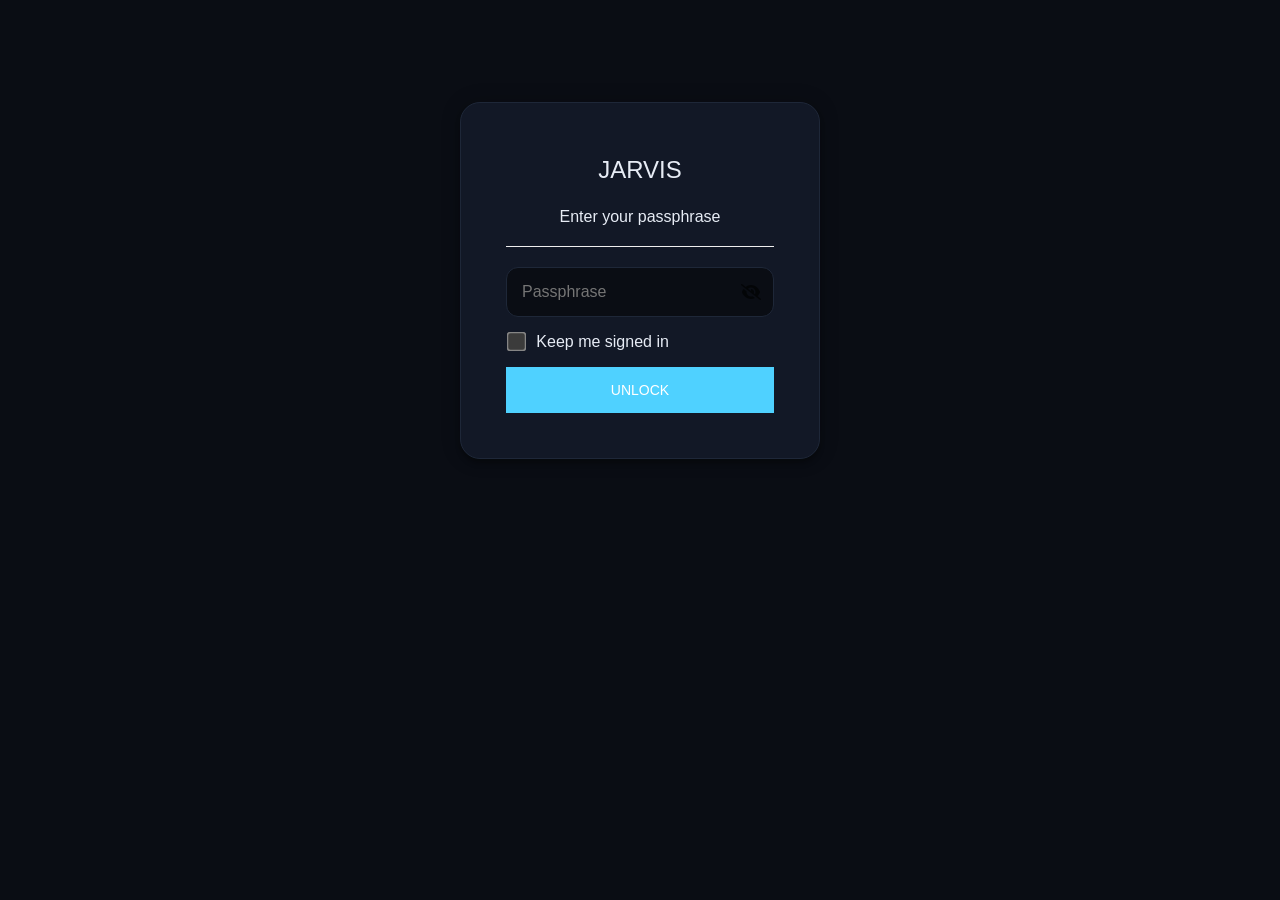
<file: index.html>
<!DOCTYPE html>
<html style="background:#0a0d14" class="staticrypt-html">
    <head><meta name="theme-color" content="#0a0d14"><meta name="color-scheme" content="dark"><meta name="jarvis-build" content="20261128T113536Z"><style>html,body{background:#0a0d14!important;color:#e7ecf5}.staticrypt-form{background:#121826!important;border:1px solid #1e2738;border-radius:20px}.staticrypt-instructions,.staticrypt-title,label{color:#e7ecf5!important}.staticrypt-password-container{background:transparent!important}input[type=password],input[type=text]{background:#0a0d14!important;color:#e7ecf5!important;border:1px solid #1e2738!important;border-radius:12px}</style><link rel="manifest" href="manifest.webmanifest"><link rel="apple-touch-icon" href="icons/icon-180.png"><meta name="apple-mobile-web-app-capable" content="yes">
        <meta charset="utf-8" />
        <title>JARVIS</title>
        <meta name="viewport" content="width=device-width, initial-scale=1" />

        <!-- do not cache this page -->
        <meta http-equiv="cache-control" content="max-age=0" />
        <meta http-equiv="cache-control" content="no-cache" />
        <meta http-equiv="expires" content="0" />
        <meta http-equiv="expires" content="Tue, 01 Jan 1980 1:00:00 GMT" />
        <meta http-equiv="pragma" content="no-cache" />

        <style>
            .staticrypt-hr {
                margin-top: 20px;
                margin-bottom: 20px;
                border: 0;
                border-top: 1px solid #eee;
            }

            .staticrypt-page {
                width: 360px;
                padding: 8% 0 0;
                margin: auto;
                box-sizing: border-box;
            }

            .staticrypt-form {
                position: relative;
                z-index: 1;
                background: #ffffff;
                max-width: 360px;
                margin: 0 auto 100px;
                padding: 45px;
                text-align: center;
                box-shadow: 0 0 20px 0 rgba(0, 0, 0, 0.2), 0 5px 5px 0 rgba(0, 0, 0, 0.24);
            }

            .staticrypt-form input[type="password"],
            input[type="text"] {
                background: inherit;
                border: 0;
                box-sizing: border-box; /* This ensures padding is included in the total width */
                font-size: 14px;
                outline: 0;
                padding: 15px 30px 15px 15px; /* Adjust the padding to ensure there is space for the icon */
                width: 100%;
            }

            .staticrypt-password-container {
                position: relative;
                outline: 0;
                background: #f2f2f2;
                width: 100%;
                border: 0;
                margin: 0 0 15px;
                box-sizing: border-box;
            }

            .staticrypt-toggle-password-visibility {
                cursor: pointer;
                height: 20px;
                opacity: 60%;
                padding: 13px;
                position: absolute;
                right: 0;
                top: 50%;
                transform: translateY(-50%);
                width: 20px;
            }

            .staticrypt-form .staticrypt-decrypt-button {
                text-transform: uppercase;
                outline: 0;
                background: #4fd1ff;
                width: 100%;
                border: 0;
                padding: 15px;
                color: #ffffff;
                font-size: 14px;
                cursor: pointer;
            }

            .staticrypt-form .staticrypt-decrypt-button:hover,
            .staticrypt-form .staticrypt-decrypt-button:active,
            .staticrypt-form .staticrypt-decrypt-button:focus {
                background: #4fd1ff;
                filter: brightness(92%);
            }

            .staticrypt-html {
                height: 100%;
            }

            .staticrypt-body {
                height: 100%;
                margin: 0;
            }

            .staticrypt-content {
                height: 100%;
                margin-bottom: 1em;
                background: #0a0d14;
                font-family: "Arial", sans-serif;
                -webkit-font-smoothing: antialiased;
                -moz-osx-font-smoothing: grayscale;
            }

            .staticrypt-instructions {
                margin-top: -1em;
                margin-bottom: 1em;
            }

            .staticrypt-title {
                font-size: 1.5em;
            }

            label.staticrypt-remember {
                display: flex;
                align-items: center;
                margin-bottom: 1em;
            }

            .staticrypt-remember input[type="checkbox"] {
                transform: scale(1.5);
                margin-right: 1em;
            }

            .hidden {
                display: none !important;
            }

            .staticrypt-spinner-container {
                height: 100%;
                display: flex;
                align-items: center;
                justify-content: center;
            }

            .staticrypt-spinner {
                display: inline-block;
                width: 2rem;
                height: 2rem;
                vertical-align: text-bottom;
                border: 0.25em solid gray;
                border-right-color: transparent;
                border-radius: 50%;
                -webkit-animation: spinner-border 0.75s linear infinite;
                animation: spinner-border 0.75s linear infinite;
                animation-duration: 0.75s;
                animation-timing-function: linear;
                animation-delay: 0s;
                animation-iteration-count: infinite;
                animation-direction: normal;
                animation-fill-mode: none;
                animation-play-state: running;
                animation-name: spinner-border;
            }

            @keyframes spinner-border {
                100% {
                    transform: rotate(360deg);
                }
            }

            @media screen and (-webkit-min-device-pixel-ratio: 0) {
                .staticrypt-form input[type="password"],
                input[type="text"] {
                    font-size: 16px;
                }
            }
        </style>
    </head>

    <body class="staticrypt-body">
        <div id="staticrypt_loading" class="staticrypt-spinner-container">
            <div class="staticrypt-spinner"></div>
        </div>

        <div id="staticrypt_content" class="staticrypt-content hidden">
            <div class="staticrypt-page">
                <div class="staticrypt-form">
                    <div class="staticrypt-instructions">
                        <p class="staticrypt-title">JARVIS</p>
                        <p>Enter your passphrase</p>
                    </div>

                    <hr class="staticrypt-hr" />

                    <form id="staticrypt-form" action="#" method="post">
                        <div class="staticrypt-password-container">
                            <input
                                id="staticrypt-password"
                                type="password"
                                name="password"
                                placeholder="Passphrase"
                                autofocus
                            />

                            <img
                                class="staticrypt-toggle-password-visibility"
                                alt="Show password"
                                title="Show password"
                                src="[data-uri]"
                            />
                        </div>

                        <label id="staticrypt-remember-label" class="staticrypt-remember hidden">
                            <input id="staticrypt-remember" type="checkbox" name="remember" />
                            Keep me signed in
                        </label>

                        <input type="submit" class="staticrypt-decrypt-button" value="Unlock" />
                    </form>
                </div>
            </div>
        </div>

        <script>
            // these variables will be filled when generating the file - the template format is 'variable_name'
            const staticryptInitiator = ((function(){
  const exports = {};
  const cryptoEngine = ((function(){
  const exports = {};
  const { subtle } = crypto;

const IV_BITS = 16 * 8;
const HEX_BITS = 4;
const ENCRYPTION_ALGO = "AES-CBC";

/**
 * Translates between utf8 encoded hexadecimal strings
 * and Uint8Array bytes.
 */
const HexEncoder = {
    /**
     * hex string -> bytes
     * @param {string} hexString
     * @returns {Uint8Array}
     */
    parse: function (hexString) {
        if (hexString.length % 2 !== 0) throw "Invalid hexString";
        const arrayBuffer = new Uint8Array(hexString.length / 2);

        for (let i = 0; i < hexString.length; i += 2) {
            const byteValue = parseInt(hexString.substring(i, i + 2), 16);
            if (isNaN(byteValue)) {
                throw "Invalid hexString";
            }
            arrayBuffer[i / 2] = byteValue;
        }
        return arrayBuffer;
    },

    /**
     * bytes -> hex string
     * @param {Uint8Array} bytes
     * @returns {string}
     */
    stringify: function (bytes) {
        const hexBytes = [];

        for (let i = 0; i < bytes.length; ++i) {
            let byteString = bytes[i].toString(16);
            if (byteString.length < 2) {
                byteString = "0" + byteString;
            }
            hexBytes.push(byteString);
        }
        return hexBytes.join("");
    },
};

/**
 * Translates between utf8 strings and Uint8Array bytes.
 */
const UTF8Encoder = {
    parse: function (str) {
        return new TextEncoder().encode(str);
    },

    stringify: function (bytes) {
        return new TextDecoder().decode(bytes);
    },
};

/**
 * Salt and encrypt a msg with a password.
 */
async function encrypt(msg, hashedPassword) {
    // Must be 16 bytes, unpredictable, and preferably cryptographically random. However, it need not be secret.
    // https://developer.mozilla.org/en-US/docs/Web/API/SubtleCrypto/encrypt#parameters
    const iv = crypto.getRandomValues(new Uint8Array(IV_BITS / 8));

    const key = await subtle.importKey("raw", HexEncoder.parse(hashedPassword), ENCRYPTION_ALGO, false, ["encrypt"]);

    const encrypted = await subtle.encrypt(
        {
            name: ENCRYPTION_ALGO,
            iv: iv,
        },
        key,
        UTF8Encoder.parse(msg)
    );

    // iv will be 32 hex characters, we prepend it to the ciphertext for use in decryption
    return HexEncoder.stringify(iv) + HexEncoder.stringify(new Uint8Array(encrypted));
}
exports.encrypt = encrypt;

/**
 * Decrypt a salted msg using a password.
 *
 * @param {string} encryptedMsg
 * @param {string} hashedPassword
 * @returns {Promise<string>}
 */
async function decrypt(encryptedMsg, hashedPassword) {
    const ivLength = IV_BITS / HEX_BITS;
    const iv = HexEncoder.parse(encryptedMsg.substring(0, ivLength));
    const encrypted = encryptedMsg.substring(ivLength);

    const key = await subtle.importKey("raw", HexEncoder.parse(hashedPassword), ENCRYPTION_ALGO, false, ["decrypt"]);

    const outBuffer = await subtle.decrypt(
        {
            name: ENCRYPTION_ALGO,
            iv: iv,
        },
        key,
        HexEncoder.parse(encrypted)
    );

    return UTF8Encoder.stringify(new Uint8Array(outBuffer));
}
exports.decrypt = decrypt;

/**
 * Salt and hash the password so it can be stored in localStorage without opening a password reuse vulnerability.
 *
 * @param {string} password
 * @param {string} salt
 * @returns {Promise<string>}
 */
async function hashPassword(password, salt) {
    // we hash the password in multiple steps, each adding more iterations. This is because we used to allow less
    // iterations, so for backward compatibility reasons, we need to support going from that to more iterations.
    let hashedPassword = await hashLegacyRound(password, salt);

    hashedPassword = await hashSecondRound(hashedPassword, salt);

    return hashThirdRound(hashedPassword, salt);
}
exports.hashPassword = hashPassword;

/**
 * This hashes the password with 1k iterations. This is a low number, we need this function to support backwards
 * compatibility.
 *
 * @param {string} password
 * @param {string} salt
 * @returns {Promise<string>}
 */
function hashLegacyRound(password, salt) {
    return pbkdf2(password, salt, 1000, "SHA-1");
}
exports.hashLegacyRound = hashLegacyRound;

/**
 * Add a second round of iterations. This is because we used to use 1k, so for backwards compatibility with
 * remember-me/autodecrypt links, we need to support going from that to more iterations.
 *
 * @param hashedPassword
 * @param salt
 * @returns {Promise<string>}
 */
function hashSecondRound(hashedPassword, salt) {
    return pbkdf2(hashedPassword, salt, 14000, "SHA-256");
}
exports.hashSecondRound = hashSecondRound;

/**
 * Add a third round of iterations to bring total number to 600k. This is because we used to use 1k, then 15k, so for
 * backwards compatibility with remember-me/autodecrypt links, we need to support going from that to more iterations.
 *
 * @param hashedPassword
 * @param salt
 * @returns {Promise<string>}
 */
function hashThirdRound(hashedPassword, salt) {
    return pbkdf2(hashedPassword, salt, 585000, "SHA-256");
}
exports.hashThirdRound = hashThirdRound;

/**
 * Salt and hash the password so it can be stored in localStorage without opening a password reuse vulnerability.
 *
 * @param {string} password
 * @param {string} salt
 * @param {int} iterations
 * @param {string} hashAlgorithm
 * @returns {Promise<string>}
 */
async function pbkdf2(password, salt, iterations, hashAlgorithm) {
    const key = await subtle.importKey("raw", UTF8Encoder.parse(password), "PBKDF2", false, ["deriveBits"]);

    const keyBytes = await subtle.deriveBits(
        {
            name: "PBKDF2",
            hash: hashAlgorithm,
            iterations,
            salt: UTF8Encoder.parse(salt),
        },
        key,
        256
    );

    return HexEncoder.stringify(new Uint8Array(keyBytes));
}

function generateRandomSalt() {
    const bytes = crypto.getRandomValues(new Uint8Array(128 / 8));

    return HexEncoder.stringify(new Uint8Array(bytes));
}
exports.generateRandomSalt = generateRandomSalt;

async function signMessage(hashedPassword, message) {
    const key = await subtle.importKey(
        "raw",
        HexEncoder.parse(hashedPassword),
        {
            name: "HMAC",
            hash: "SHA-256",
        },
        false,
        ["sign"]
    );
    const signature = await subtle.sign("HMAC", key, UTF8Encoder.parse(message));

    return HexEncoder.stringify(new Uint8Array(signature));
}
exports.signMessage = signMessage;

function getRandomAlphanum() {
    const possibleCharacters = "abcdefghijklmnopqrstuvwxyzABCDEFGHIJKLMNOPQRSTUVWXYZ0123456789";

    let byteArray;
    let parsedInt;

    // Keep generating new random bytes until we get a value that falls
    // within a range that can be evenly divided by possibleCharacters.length
    do {
        byteArray = crypto.getRandomValues(new Uint8Array(1));
        // extract the lowest byte to get an int from 0 to 255 (probably unnecessary, since we're only generating 1 byte)
        parsedInt = byteArray[0] & 0xff;
    } while (parsedInt >= 256 - (256 % possibleCharacters.length));

    // Take the modulo of the parsed integer to get a random number between 0 and totalLength - 1
    const randomIndex = parsedInt % possibleCharacters.length;

    return possibleCharacters[randomIndex];
}

/**
 * Generate a random string of a given length.
 *
 * @param {int} length
 * @returns {string}
 */
function generateRandomString(length) {
    let randomString = "";

    for (let i = 0; i < length; i++) {
        randomString += getRandomAlphanum();
    }

    return randomString;
}
exports.generateRandomString = generateRandomString;

  return exports;
})());
const codec = ((function(){
  const exports = {};
  /**
 * Initialize the codec with the provided cryptoEngine - this return functions to encode and decode messages.
 *
 * @param cryptoEngine - the engine to use for encryption / decryption
 */
function init(cryptoEngine) {
    const exports = {};

    /**
     * Top-level function for encoding a message.
     * Includes password hashing, encryption, and signing.
     *
     * @param {string} msg
     * @param {string} password
     * @param {string} salt
     *
     * @returns {string} The encoded text
     */
    async function encode(msg, password, salt) {
        const hashedPassword = await cryptoEngine.hashPassword(password, salt);

        const encrypted = await cryptoEngine.encrypt(msg, hashedPassword);

        // we use the hashed password in the HMAC because this is effectively what will be used a password (so we can store
        // it in localStorage safely, we don't use the clear text password)
        const hmac = await cryptoEngine.signMessage(hashedPassword, encrypted);

        return hmac + encrypted;
    }
    exports.encode = encode;

    /**
     * Encode using a password that has already been hashed. This is useful to encode multiple messages in a row, that way
     * we don't need to hash the password multiple times.
     *
     * @param {string} msg
     * @param {string} hashedPassword
     *
     * @returns {string} The encoded text
     */
    async function encodeWithHashedPassword(msg, hashedPassword) {
        const encrypted = await cryptoEngine.encrypt(msg, hashedPassword);

        // we use the hashed password in the HMAC because this is effectively what will be used a password (so we can store
        // it in localStorage safely, we don't use the clear text password)
        const hmac = await cryptoEngine.signMessage(hashedPassword, encrypted);

        return hmac + encrypted;
    }
    exports.encodeWithHashedPassword = encodeWithHashedPassword;

    /**
     * Top-level function for decoding a message.
     * Includes signature check and decryption.
     *
     * @param {string} signedMsg
     * @param {string} hashedPassword
     * @param {string} salt
     * @param {int} backwardCompatibleAttempt
     * @param {string} originalPassword
     *
     * @returns {Object} {success: true, decoded: string} | {success: false, message: string}
     */
    async function decode(signedMsg, hashedPassword, salt, backwardCompatibleAttempt = 0, originalPassword = "") {
        const encryptedHMAC = signedMsg.substring(0, 64);
        const encryptedMsg = signedMsg.substring(64);
        const decryptedHMAC = await cryptoEngine.signMessage(hashedPassword, encryptedMsg);

        if (decryptedHMAC !== encryptedHMAC) {
            // we have been raising the number of iterations in the hashing algorithm multiple times, so to support the old
            // remember-me/autodecrypt links we need to try bringing the old hashes up to speed.
            originalPassword = originalPassword || hashedPassword;
            if (backwardCompatibleAttempt === 0) {
                const updatedHashedPassword = await cryptoEngine.hashThirdRound(originalPassword, salt);

                return decode(signedMsg, updatedHashedPassword, salt, backwardCompatibleAttempt + 1, originalPassword);
            }
            if (backwardCompatibleAttempt === 1) {
                let updatedHashedPassword = await cryptoEngine.hashSecondRound(originalPassword, salt);
                updatedHashedPassword = await cryptoEngine.hashThirdRound(updatedHashedPassword, salt);

                return decode(signedMsg, updatedHashedPassword, salt, backwardCompatibleAttempt + 1, originalPassword);
            }

            return { success: false, message: "Signature mismatch" };
        }

        return {
            success: true,
            decoded: await cryptoEngine.decrypt(encryptedMsg, hashedPassword),
        };
    }
    exports.decode = decode;

    return exports;
}
exports.init = init;

  return exports;
})());
const decode = codec.init(cryptoEngine).decode;

/**
 * Initialize the staticrypt module, that exposes functions callbable by the password_template.
 *
 * @param {{
 *  staticryptEncryptedMsgUniqueVariableName: string,
 *  isRememberEnabled: boolean,
 *  rememberDurationInDays: number,
 *  staticryptSaltUniqueVariableName: string,
 * }} staticryptConfig - object of data that is stored on the password_template at encryption time.
 *
 * @param {{
 *  rememberExpirationKey: string,
 *  rememberPassphraseKey: string,
 *  replaceHtmlCallback: function,
 *  clearLocalStorageCallback: function,
 * }} templateConfig - object of data that can be configured by a custom password_template.
 */
function init(staticryptConfig, templateConfig) {
    const exports = {};

    /**
     * Decrypt our encrypted page, replace the whole HTML.
     *
     * @param {string} hashedPassword
     * @returns {Promise<boolean>}
     */
    async function decryptAndReplaceHtml(hashedPassword) {
        const { staticryptEncryptedMsgUniqueVariableName, staticryptSaltUniqueVariableName } = staticryptConfig;
        const { replaceHtmlCallback } = templateConfig;

        const result = await decode(
            staticryptEncryptedMsgUniqueVariableName,
            hashedPassword,
            staticryptSaltUniqueVariableName
        );
        if (!result.success) {
            return false;
        }
        const plainHTML = result.decoded;

        // if the user configured a callback call it, otherwise just replace the whole HTML
        if (typeof replaceHtmlCallback === "function") {
            replaceHtmlCallback(plainHTML);
        } else {
            document.write(plainHTML);
            document.close();
        }

        return true;
    }

    /**
     * Attempt to decrypt the page and replace the whole HTML.
     *
     * @param {string} password
     * @param {boolean} isRememberChecked
     *
     * @returns {Promise<{isSuccessful: boolean, hashedPassword?: string}>} - we return an object, so that if we want to
     *   expose more information in the future we can do it without breaking the password_template
     */
    async function handleDecryptionOfPage(password, isRememberChecked) {
        const { staticryptSaltUniqueVariableName } = staticryptConfig;

        // decrypt and replace the whole page
        const hashedPassword = await cryptoEngine.hashPassword(password, staticryptSaltUniqueVariableName);
        return handleDecryptionOfPageFromHash(hashedPassword, isRememberChecked);
    }
    exports.handleDecryptionOfPage = handleDecryptionOfPage;

    async function handleDecryptionOfPageFromHash(hashedPassword, isRememberChecked) {
        const { isRememberEnabled, rememberDurationInDays } = staticryptConfig;
        const { rememberExpirationKey, rememberPassphraseKey } = templateConfig;

        const isDecryptionSuccessful = await decryptAndReplaceHtml(hashedPassword);

        if (!isDecryptionSuccessful) {
            return {
                isSuccessful: false,
                hashedPassword,
            };
        }

        // remember the hashedPassword and set its expiration if necessary
        if (isRememberEnabled && isRememberChecked) {
            window.localStorage.setItem(rememberPassphraseKey, hashedPassword);

            // set the expiration if the duration isn't 0 (meaning no expiration)
            if (rememberDurationInDays > 0) {
                window.localStorage.setItem(
                    rememberExpirationKey,
                    (new Date().getTime() + rememberDurationInDays * 24 * 60 * 60 * 1000).toString()
                );
            }
        }

        return {
            isSuccessful: true,
            hashedPassword,
        };
    }
    exports.handleDecryptionOfPageFromHash = handleDecryptionOfPageFromHash;

    /**
     * Clear localstorage from staticrypt related values
     */
    function clearLocalStorage() {
        const { clearLocalStorageCallback, rememberExpirationKey, rememberPassphraseKey } = templateConfig;

        if (typeof clearLocalStorageCallback === "function") {
            clearLocalStorageCallback();
        } else {
            localStorage.removeItem(rememberPassphraseKey);
            localStorage.removeItem(rememberExpirationKey);
        }
    }

    async function handleDecryptOnLoad() {
        let isSuccessful = await decryptOnLoadFromUrl();

        if (!isSuccessful) {
            isSuccessful = await decryptOnLoadFromRememberMe();
        }

        return { isSuccessful };
    }
    exports.handleDecryptOnLoad = handleDecryptOnLoad;

    /**
     * Clear storage if we are logging out
     *
     * @returns {boolean} - whether we logged out
     */
    function logoutIfNeeded() {
        const logoutKey = "staticrypt_logout";

        // handle logout through query param
        const queryParams = new URLSearchParams(window.location.search);
        if (queryParams.has(logoutKey)) {
            clearLocalStorage();
            return true;
        }

        // handle logout through URL fragment
        const hash = window.location.hash.substring(1);
        if (hash.includes(logoutKey)) {
            clearLocalStorage();
            return true;
        }

        return false;
    }

    /**
     * To be called on load: check if we want to try to decrypt and replace the HTML with the decrypted content, and
     * try to do it if needed.
     *
     * @returns {Promise<boolean>} true if we derypted and replaced the whole page, false otherwise
     */
    async function decryptOnLoadFromRememberMe() {
        const { rememberDurationInDays } = staticryptConfig;
        const { rememberExpirationKey, rememberPassphraseKey } = templateConfig;

        // if we are login out, terminate
        if (logoutIfNeeded()) {
            return false;
        }

        // if there is expiration configured, check if we're not beyond the expiration
        if (rememberDurationInDays && rememberDurationInDays > 0) {
            const expiration = localStorage.getItem(rememberExpirationKey),
                isExpired = expiration && new Date().getTime() > parseInt(expiration);

            if (isExpired) {
                clearLocalStorage();
                return false;
            }
        }

        const hashedPassword = localStorage.getItem(rememberPassphraseKey);

        if (hashedPassword) {
            // try to decrypt
            const isDecryptionSuccessful = await decryptAndReplaceHtml(hashedPassword);

            // if the decryption is unsuccessful the password might be wrong - silently clear the saved data and let
            // the user fill the password form again
            if (!isDecryptionSuccessful) {
                clearLocalStorage();
                return false;
            }

            return true;
        }

        return false;
    }

    async function decryptOnLoadFromUrl() {
        const passwordKey = "staticrypt_pwd";
        const rememberMeKey = "remember_me";

        // try to get the password from the query param (for backward compatibility - we now want to avoid this method,
        // since it sends the hashed password to the server which isn't needed)
        const queryParams = new URLSearchParams(window.location.search);
        const hashedPasswordQuery = queryParams.get(passwordKey);
        const rememberMeQuery = queryParams.get(rememberMeKey);

        const urlFragment = window.location.hash.substring(1);
        // get the password from the url fragment
        const hashedPasswordRegexMatch = urlFragment.match(new RegExp(passwordKey + "=([^&]*)"));
        const hashedPasswordFragment = hashedPasswordRegexMatch ? hashedPasswordRegexMatch[1] : null;
        const rememberMeFragment = urlFragment.includes(rememberMeKey);

        const hashedPassword = hashedPasswordFragment || hashedPasswordQuery;
        const rememberMe = rememberMeFragment || rememberMeQuery;

        if (hashedPassword) {
            return handleDecryptionOfPageFromHash(hashedPassword, rememberMe);
        }

        return false;
    }

    return exports;
}
exports.init = init;

  return exports;
})());
            const templateError = "Bad password!",
                templateToggleAltShow = "Show password",
                templateToggleAltHide = "Hide password",
                isRememberEnabled = true,
                staticryptConfig = {"staticryptEncryptedMsgUniqueVariableName":"[base64]","isRememberEnabled":true,"rememberDurationInDays":30,"staticryptSaltUniqueVariableName":"c3aa9c5fbb75ba0b809504d181f4cb3f"};

            // you can edit these values to customize some of the behavior of StatiCrypt
            const templateConfig = {
                rememberExpirationKey: "staticrypt_expiration",
                rememberPassphraseKey: "staticrypt_passphrase",
                replaceHtmlCallback: null,
                clearLocalStorageCallback: null,
            };

            // init the staticrypt engine
            const staticrypt = staticryptInitiator.init(staticryptConfig, templateConfig);

            // try to automatically decrypt on load if there is a saved password
            window.onload = async function () {
                const { isSuccessful } = await staticrypt.handleDecryptOnLoad();

                // if we didn't decrypt anything on load, show the password prompt. Otherwise the content has already been
                // replaced, no need to do anything
                if (!isSuccessful) {
                    // hide loading screen
                    document.getElementById("staticrypt_loading").classList.add("hidden");
                    document.getElementById("staticrypt_content").classList.remove("hidden");
                    document.getElementById("staticrypt-password").focus();

                    // show the remember me checkbox
                    if (isRememberEnabled) {
                        document.getElementById("staticrypt-remember-label").classList.remove("hidden");
                    }
                }
            };

            // toggle password visibility
            const toggleIcon = document.querySelector(".staticrypt-toggle-password-visibility");
            // these two icons are coming from FontAwesome
            const imgSrcEyeClosed =
                "[data-uri]";
            const imgSrcEyeOpened =
                "[data-uri]";
            toggleIcon.addEventListener("click", function () {
                const passwordInput = document.getElementById("staticrypt-password");
                if (passwordInput.type === "password") {
                    passwordInput.type = "text";
                    toggleIcon.src = imgSrcEyeOpened;
                    toggleIcon.alt = templateToggleAltHide;
                    toggleIcon.title = templateToggleAltHide;
                } else {
                    passwordInput.type = "password";
                    toggleIcon.src = imgSrcEyeClosed;
                    toggleIcon.alt = templateToggleAltShow;
                    toggleIcon.title = templateToggleAltShow;
                }
            });

            // handle password form submission
            document.getElementById("staticrypt-form").addEventListener("submit", async function (e) {
                e.preventDefault();

                const password = document.getElementById("staticrypt-password").value,
                    isRememberChecked = document.getElementById("staticrypt-remember").checked;

                const { isSuccessful, hashedPassword } = await staticrypt.handleDecryptionOfPage(password, isRememberChecked);
                try { if (isSuccessful) sessionStorage.setItem("jarvis_key", hashedPassword); } catch (e) {}

                if (!isSuccessful) {
                    alert(templateError);
                }
            });
        </script>
    </body>
</html>
</file>
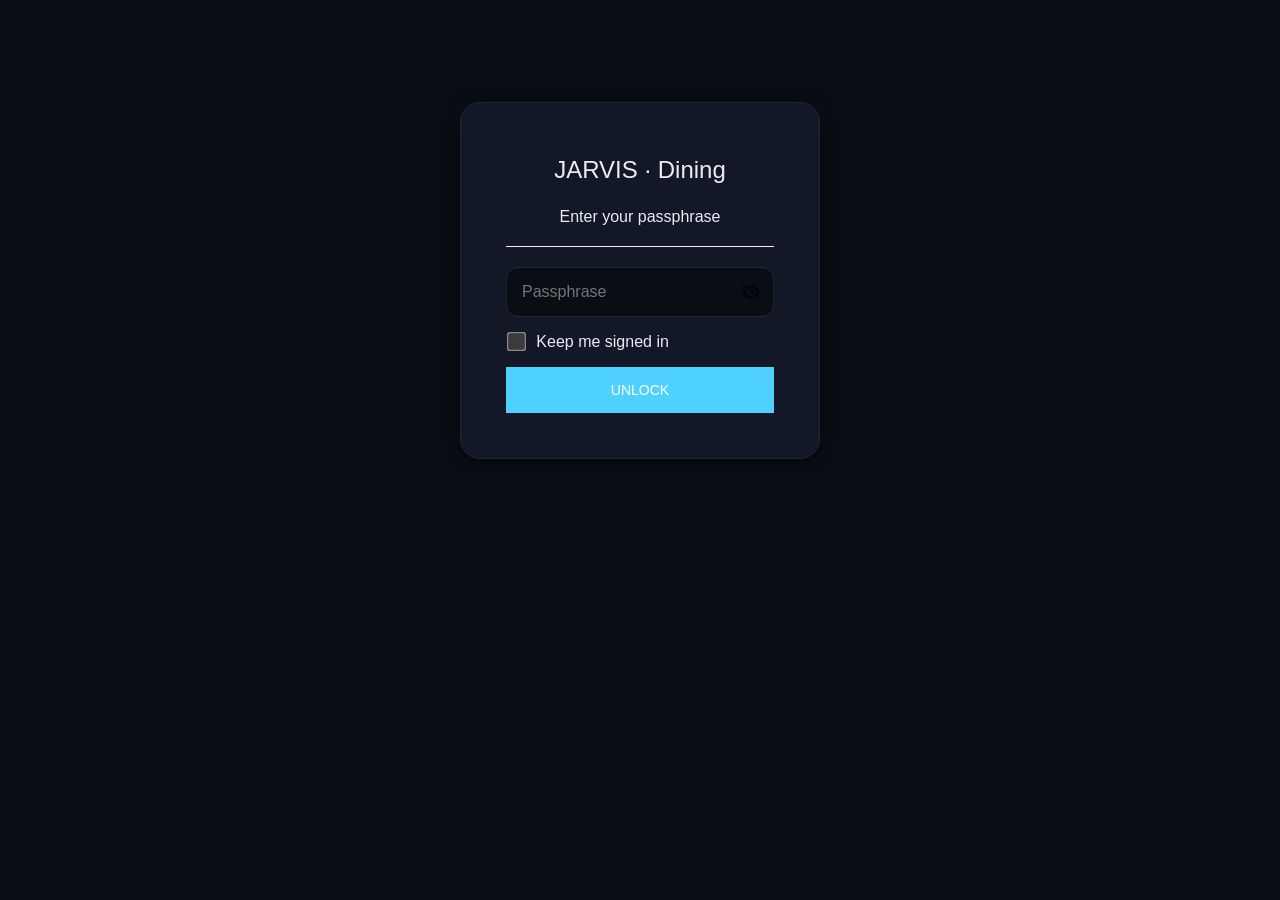
<file: dining/index.html>
<!DOCTYPE html>
<html style="background:#0a0d14" class="staticrypt-html">
    <head><meta name="theme-color" content="#0a0d14"><meta name="color-scheme" content="dark"><meta name="jarvis-build" content="20261128T113536Z"><style>html,body{background:#0a0d14!important;color:#e7ecf5}.staticrypt-form{background:#121826!important;border:1px solid #1e2738;border-radius:20px}.staticrypt-instructions,.staticrypt-title,label{color:#e7ecf5!important}.staticrypt-password-container{background:transparent!important}input[type=password],input[type=text]{background:#0a0d14!important;color:#e7ecf5!important;border:1px solid #1e2738!important;border-radius:12px}</style>
        <meta charset="utf-8" />
        <title>JARVIS · Dining</title>
        <meta name="viewport" content="width=device-width, initial-scale=1" />

        <!-- do not cache this page -->
        <meta http-equiv="cache-control" content="max-age=0" />
        <meta http-equiv="cache-control" content="no-cache" />
        <meta http-equiv="expires" content="0" />
        <meta http-equiv="expires" content="Tue, 01 Jan 1980 1:00:00 GMT" />
        <meta http-equiv="pragma" content="no-cache" />

        <style>
            .staticrypt-hr {
                margin-top: 20px;
                margin-bottom: 20px;
                border: 0;
                border-top: 1px solid #eee;
            }

            .staticrypt-page {
                width: 360px;
                padding: 8% 0 0;
                margin: auto;
                box-sizing: border-box;
            }

            .staticrypt-form {
                position: relative;
                z-index: 1;
                background: #ffffff;
                max-width: 360px;
                margin: 0 auto 100px;
                padding: 45px;
                text-align: center;
                box-shadow: 0 0 20px 0 rgba(0, 0, 0, 0.2), 0 5px 5px 0 rgba(0, 0, 0, 0.24);
            }

            .staticrypt-form input[type="password"],
            input[type="text"] {
                background: inherit;
                border: 0;
                box-sizing: border-box; /* This ensures padding is included in the total width */
                font-size: 14px;
                outline: 0;
                padding: 15px 30px 15px 15px; /* Adjust the padding to ensure there is space for the icon */
                width: 100%;
            }

            .staticrypt-password-container {
                position: relative;
                outline: 0;
                background: #f2f2f2;
                width: 100%;
                border: 0;
                margin: 0 0 15px;
                box-sizing: border-box;
            }

            .staticrypt-toggle-password-visibility {
                cursor: pointer;
                height: 20px;
                opacity: 60%;
                padding: 13px;
                position: absolute;
                right: 0;
                top: 50%;
                transform: translateY(-50%);
                width: 20px;
            }

            .staticrypt-form .staticrypt-decrypt-button {
                text-transform: uppercase;
                outline: 0;
                background: #4fd1ff;
                width: 100%;
                border: 0;
                padding: 15px;
                color: #ffffff;
                font-size: 14px;
                cursor: pointer;
            }

            .staticrypt-form .staticrypt-decrypt-button:hover,
            .staticrypt-form .staticrypt-decrypt-button:active,
            .staticrypt-form .staticrypt-decrypt-button:focus {
                background: #4fd1ff;
                filter: brightness(92%);
            }

            .staticrypt-html {
                height: 100%;
            }

            .staticrypt-body {
                height: 100%;
                margin: 0;
            }

            .staticrypt-content {
                height: 100%;
                margin-bottom: 1em;
                background: #0a0d14;
                font-family: "Arial", sans-serif;
                -webkit-font-smoothing: antialiased;
                -moz-osx-font-smoothing: grayscale;
            }

            .staticrypt-instructions {
                margin-top: -1em;
                margin-bottom: 1em;
            }

            .staticrypt-title {
                font-size: 1.5em;
            }

            label.staticrypt-remember {
                display: flex;
                align-items: center;
                margin-bottom: 1em;
            }

            .staticrypt-remember input[type="checkbox"] {
                transform: scale(1.5);
                margin-right: 1em;
            }

            .hidden {
                display: none !important;
            }

            .staticrypt-spinner-container {
                height: 100%;
                display: flex;
                align-items: center;
                justify-content: center;
            }

            .staticrypt-spinner {
                display: inline-block;
                width: 2rem;
                height: 2rem;
                vertical-align: text-bottom;
                border: 0.25em solid gray;
                border-right-color: transparent;
                border-radius: 50%;
                -webkit-animation: spinner-border 0.75s linear infinite;
                animation: spinner-border 0.75s linear infinite;
                animation-duration: 0.75s;
                animation-timing-function: linear;
                animation-delay: 0s;
                animation-iteration-count: infinite;
                animation-direction: normal;
                animation-fill-mode: none;
                animation-play-state: running;
                animation-name: spinner-border;
            }

            @keyframes spinner-border {
                100% {
                    transform: rotate(360deg);
                }
            }

            @media screen and (-webkit-min-device-pixel-ratio: 0) {
                .staticrypt-form input[type="password"],
                input[type="text"] {
                    font-size: 16px;
                }
            }
        </style>
    </head>

    <body class="staticrypt-body">
        <div id="staticrypt_loading" class="staticrypt-spinner-container">
            <div class="staticrypt-spinner"></div>
        </div>

        <div id="staticrypt_content" class="staticrypt-content hidden">
            <div class="staticrypt-page">
                <div class="staticrypt-form">
                    <div class="staticrypt-instructions">
                        <p class="staticrypt-title">JARVIS · Dining</p>
                        <p>Enter your passphrase</p>
                    </div>

                    <hr class="staticrypt-hr" />

                    <form id="staticrypt-form" action="#" method="post">
                        <div class="staticrypt-password-container">
                            <input
                                id="staticrypt-password"
                                type="password"
                                name="password"
                                placeholder="Passphrase"
                                autofocus
                            />

                            <img
                                class="staticrypt-toggle-password-visibility"
                                alt="Show password"
                                title="Show password"
                                src="[data-uri]"
                            />
                        </div>

                        <label id="staticrypt-remember-label" class="staticrypt-remember hidden">
                            <input id="staticrypt-remember" type="checkbox" name="remember" />
                            Keep me signed in
                        </label>

                        <input type="submit" class="staticrypt-decrypt-button" value="Unlock" />
                    </form>
                </div>
            </div>
        </div>

        <script>
            // these variables will be filled when generating the file - the template format is 'variable_name'
            const staticryptInitiator = ((function(){
  const exports = {};
  const cryptoEngine = ((function(){
  const exports = {};
  const { subtle } = crypto;

const IV_BITS = 16 * 8;
const HEX_BITS = 4;
const ENCRYPTION_ALGO = "AES-CBC";

/**
 * Translates between utf8 encoded hexadecimal strings
 * and Uint8Array bytes.
 */
const HexEncoder = {
    /**
     * hex string -> bytes
     * @param {string} hexString
     * @returns {Uint8Array}
     */
    parse: function (hexString) {
        if (hexString.length % 2 !== 0) throw "Invalid hexString";
        const arrayBuffer = new Uint8Array(hexString.length / 2);

        for (let i = 0; i < hexString.length; i += 2) {
            const byteValue = parseInt(hexString.substring(i, i + 2), 16);
            if (isNaN(byteValue)) {
                throw "Invalid hexString";
            }
            arrayBuffer[i / 2] = byteValue;
        }
        return arrayBuffer;
    },

    /**
     * bytes -> hex string
     * @param {Uint8Array} bytes
     * @returns {string}
     */
    stringify: function (bytes) {
        const hexBytes = [];

        for (let i = 0; i < bytes.length; ++i) {
            let byteString = bytes[i].toString(16);
            if (byteString.length < 2) {
                byteString = "0" + byteString;
            }
            hexBytes.push(byteString);
        }
        return hexBytes.join("");
    },
};

/**
 * Translates between utf8 strings and Uint8Array bytes.
 */
const UTF8Encoder = {
    parse: function (str) {
        return new TextEncoder().encode(str);
    },

    stringify: function (bytes) {
        return new TextDecoder().decode(bytes);
    },
};

/**
 * Salt and encrypt a msg with a password.
 */
async function encrypt(msg, hashedPassword) {
    // Must be 16 bytes, unpredictable, and preferably cryptographically random. However, it need not be secret.
    // https://developer.mozilla.org/en-US/docs/Web/API/SubtleCrypto/encrypt#parameters
    const iv = crypto.getRandomValues(new Uint8Array(IV_BITS / 8));

    const key = await subtle.importKey("raw", HexEncoder.parse(hashedPassword), ENCRYPTION_ALGO, false, ["encrypt"]);

    const encrypted = await subtle.encrypt(
        {
            name: ENCRYPTION_ALGO,
            iv: iv,
        },
        key,
        UTF8Encoder.parse(msg)
    );

    // iv will be 32 hex characters, we prepend it to the ciphertext for use in decryption
    return HexEncoder.stringify(iv) + HexEncoder.stringify(new Uint8Array(encrypted));
}
exports.encrypt = encrypt;

/**
 * Decrypt a salted msg using a password.
 *
 * @param {string} encryptedMsg
 * @param {string} hashedPassword
 * @returns {Promise<string>}
 */
async function decrypt(encryptedMsg, hashedPassword) {
    const ivLength = IV_BITS / HEX_BITS;
    const iv = HexEncoder.parse(encryptedMsg.substring(0, ivLength));
    const encrypted = encryptedMsg.substring(ivLength);

    const key = await subtle.importKey("raw", HexEncoder.parse(hashedPassword), ENCRYPTION_ALGO, false, ["decrypt"]);

    const outBuffer = await subtle.decrypt(
        {
            name: ENCRYPTION_ALGO,
            iv: iv,
        },
        key,
        HexEncoder.parse(encrypted)
    );

    return UTF8Encoder.stringify(new Uint8Array(outBuffer));
}
exports.decrypt = decrypt;

/**
 * Salt and hash the password so it can be stored in localStorage without opening a password reuse vulnerability.
 *
 * @param {string} password
 * @param {string} salt
 * @returns {Promise<string>}
 */
async function hashPassword(password, salt) {
    // we hash the password in multiple steps, each adding more iterations. This is because we used to allow less
    // iterations, so for backward compatibility reasons, we need to support going from that to more iterations.
    let hashedPassword = await hashLegacyRound(password, salt);

    hashedPassword = await hashSecondRound(hashedPassword, salt);

    return hashThirdRound(hashedPassword, salt);
}
exports.hashPassword = hashPassword;

/**
 * This hashes the password with 1k iterations. This is a low number, we need this function to support backwards
 * compatibility.
 *
 * @param {string} password
 * @param {string} salt
 * @returns {Promise<string>}
 */
function hashLegacyRound(password, salt) {
    return pbkdf2(password, salt, 1000, "SHA-1");
}
exports.hashLegacyRound = hashLegacyRound;

/**
 * Add a second round of iterations. This is because we used to use 1k, so for backwards compatibility with
 * remember-me/autodecrypt links, we need to support going from that to more iterations.
 *
 * @param hashedPassword
 * @param salt
 * @returns {Promise<string>}
 */
function hashSecondRound(hashedPassword, salt) {
    return pbkdf2(hashedPassword, salt, 14000, "SHA-256");
}
exports.hashSecondRound = hashSecondRound;

/**
 * Add a third round of iterations to bring total number to 600k. This is because we used to use 1k, then 15k, so for
 * backwards compatibility with remember-me/autodecrypt links, we need to support going from that to more iterations.
 *
 * @param hashedPassword
 * @param salt
 * @returns {Promise<string>}
 */
function hashThirdRound(hashedPassword, salt) {
    return pbkdf2(hashedPassword, salt, 585000, "SHA-256");
}
exports.hashThirdRound = hashThirdRound;

/**
 * Salt and hash the password so it can be stored in localStorage without opening a password reuse vulnerability.
 *
 * @param {string} password
 * @param {string} salt
 * @param {int} iterations
 * @param {string} hashAlgorithm
 * @returns {Promise<string>}
 */
async function pbkdf2(password, salt, iterations, hashAlgorithm) {
    const key = await subtle.importKey("raw", UTF8Encoder.parse(password), "PBKDF2", false, ["deriveBits"]);

    const keyBytes = await subtle.deriveBits(
        {
            name: "PBKDF2",
            hash: hashAlgorithm,
            iterations,
            salt: UTF8Encoder.parse(salt),
        },
        key,
        256
    );

    return HexEncoder.stringify(new Uint8Array(keyBytes));
}

function generateRandomSalt() {
    const bytes = crypto.getRandomValues(new Uint8Array(128 / 8));

    return HexEncoder.stringify(new Uint8Array(bytes));
}
exports.generateRandomSalt = generateRandomSalt;

async function signMessage(hashedPassword, message) {
    const key = await subtle.importKey(
        "raw",
        HexEncoder.parse(hashedPassword),
        {
            name: "HMAC",
            hash: "SHA-256",
        },
        false,
        ["sign"]
    );
    const signature = await subtle.sign("HMAC", key, UTF8Encoder.parse(message));

    return HexEncoder.stringify(new Uint8Array(signature));
}
exports.signMessage = signMessage;

function getRandomAlphanum() {
    const possibleCharacters = "abcdefghijklmnopqrstuvwxyzABCDEFGHIJKLMNOPQRSTUVWXYZ0123456789";

    let byteArray;
    let parsedInt;

    // Keep generating new random bytes until we get a value that falls
    // within a range that can be evenly divided by possibleCharacters.length
    do {
        byteArray = crypto.getRandomValues(new Uint8Array(1));
        // extract the lowest byte to get an int from 0 to 255 (probably unnecessary, since we're only generating 1 byte)
        parsedInt = byteArray[0] & 0xff;
    } while (parsedInt >= 256 - (256 % possibleCharacters.length));

    // Take the modulo of the parsed integer to get a random number between 0 and totalLength - 1
    const randomIndex = parsedInt % possibleCharacters.length;

    return possibleCharacters[randomIndex];
}

/**
 * Generate a random string of a given length.
 *
 * @param {int} length
 * @returns {string}
 */
function generateRandomString(length) {
    let randomString = "";

    for (let i = 0; i < length; i++) {
        randomString += getRandomAlphanum();
    }

    return randomString;
}
exports.generateRandomString = generateRandomString;

  return exports;
})());
const codec = ((function(){
  const exports = {};
  /**
 * Initialize the codec with the provided cryptoEngine - this return functions to encode and decode messages.
 *
 * @param cryptoEngine - the engine to use for encryption / decryption
 */
function init(cryptoEngine) {
    const exports = {};

    /**
     * Top-level function for encoding a message.
     * Includes password hashing, encryption, and signing.
     *
     * @param {string} msg
     * @param {string} password
     * @param {string} salt
     *
     * @returns {string} The encoded text
     */
    async function encode(msg, password, salt) {
        const hashedPassword = await cryptoEngine.hashPassword(password, salt);

        const encrypted = await cryptoEngine.encrypt(msg, hashedPassword);

        // we use the hashed password in the HMAC because this is effectively what will be used a password (so we can store
        // it in localStorage safely, we don't use the clear text password)
        const hmac = await cryptoEngine.signMessage(hashedPassword, encrypted);

        return hmac + encrypted;
    }
    exports.encode = encode;

    /**
     * Encode using a password that has already been hashed. This is useful to encode multiple messages in a row, that way
     * we don't need to hash the password multiple times.
     *
     * @param {string} msg
     * @param {string} hashedPassword
     *
     * @returns {string} The encoded text
     */
    async function encodeWithHashedPassword(msg, hashedPassword) {
        const encrypted = await cryptoEngine.encrypt(msg, hashedPassword);

        // we use the hashed password in the HMAC because this is effectively what will be used a password (so we can store
        // it in localStorage safely, we don't use the clear text password)
        const hmac = await cryptoEngine.signMessage(hashedPassword, encrypted);

        return hmac + encrypted;
    }
    exports.encodeWithHashedPassword = encodeWithHashedPassword;

    /**
     * Top-level function for decoding a message.
     * Includes signature check and decryption.
     *
     * @param {string} signedMsg
     * @param {string} hashedPassword
     * @param {string} salt
     * @param {int} backwardCompatibleAttempt
     * @param {string} originalPassword
     *
     * @returns {Object} {success: true, decoded: string} | {success: false, message: string}
     */
    async function decode(signedMsg, hashedPassword, salt, backwardCompatibleAttempt = 0, originalPassword = "") {
        const encryptedHMAC = signedMsg.substring(0, 64);
        const encryptedMsg = signedMsg.substring(64);
        const decryptedHMAC = await cryptoEngine.signMessage(hashedPassword, encryptedMsg);

        if (decryptedHMAC !== encryptedHMAC) {
            // we have been raising the number of iterations in the hashing algorithm multiple times, so to support the old
            // remember-me/autodecrypt links we need to try bringing the old hashes up to speed.
            originalPassword = originalPassword || hashedPassword;
            if (backwardCompatibleAttempt === 0) {
                const updatedHashedPassword = await cryptoEngine.hashThirdRound(originalPassword, salt);

                return decode(signedMsg, updatedHashedPassword, salt, backwardCompatibleAttempt + 1, originalPassword);
            }
            if (backwardCompatibleAttempt === 1) {
                let updatedHashedPassword = await cryptoEngine.hashSecondRound(originalPassword, salt);
                updatedHashedPassword = await cryptoEngine.hashThirdRound(updatedHashedPassword, salt);

                return decode(signedMsg, updatedHashedPassword, salt, backwardCompatibleAttempt + 1, originalPassword);
            }

            return { success: false, message: "Signature mismatch" };
        }

        return {
            success: true,
            decoded: await cryptoEngine.decrypt(encryptedMsg, hashedPassword),
        };
    }
    exports.decode = decode;

    return exports;
}
exports.init = init;

  return exports;
})());
const decode = codec.init(cryptoEngine).decode;

/**
 * Initialize the staticrypt module, that exposes functions callbable by the password_template.
 *
 * @param {{
 *  staticryptEncryptedMsgUniqueVariableName: string,
 *  isRememberEnabled: boolean,
 *  rememberDurationInDays: number,
 *  staticryptSaltUniqueVariableName: string,
 * }} staticryptConfig - object of data that is stored on the password_template at encryption time.
 *
 * @param {{
 *  rememberExpirationKey: string,
 *  rememberPassphraseKey: string,
 *  replaceHtmlCallback: function,
 *  clearLocalStorageCallback: function,
 * }} templateConfig - object of data that can be configured by a custom password_template.
 */
function init(staticryptConfig, templateConfig) {
    const exports = {};

    /**
     * Decrypt our encrypted page, replace the whole HTML.
     *
     * @param {string} hashedPassword
     * @returns {Promise<boolean>}
     */
    async function decryptAndReplaceHtml(hashedPassword) {
        const { staticryptEncryptedMsgUniqueVariableName, staticryptSaltUniqueVariableName } = staticryptConfig;
        const { replaceHtmlCallback } = templateConfig;

        const result = await decode(
            staticryptEncryptedMsgUniqueVariableName,
            hashedPassword,
            staticryptSaltUniqueVariableName
        );
        if (!result.success) {
            return false;
        }
        const plainHTML = result.decoded;

        // if the user configured a callback call it, otherwise just replace the whole HTML
        if (typeof replaceHtmlCallback === "function") {
            replaceHtmlCallback(plainHTML);
        } else {
            document.write(plainHTML);
            document.close();
        }

        return true;
    }

    /**
     * Attempt to decrypt the page and replace the whole HTML.
     *
     * @param {string} password
     * @param {boolean} isRememberChecked
     *
     * @returns {Promise<{isSuccessful: boolean, hashedPassword?: string}>} - we return an object, so that if we want to
     *   expose more information in the future we can do it without breaking the password_template
     */
    async function handleDecryptionOfPage(password, isRememberChecked) {
        const { staticryptSaltUniqueVariableName } = staticryptConfig;

        // decrypt and replace the whole page
        const hashedPassword = await cryptoEngine.hashPassword(password, staticryptSaltUniqueVariableName);
        return handleDecryptionOfPageFromHash(hashedPassword, isRememberChecked);
    }
    exports.handleDecryptionOfPage = handleDecryptionOfPage;

    async function handleDecryptionOfPageFromHash(hashedPassword, isRememberChecked) {
        const { isRememberEnabled, rememberDurationInDays } = staticryptConfig;
        const { rememberExpirationKey, rememberPassphraseKey } = templateConfig;

        const isDecryptionSuccessful = await decryptAndReplaceHtml(hashedPassword);

        if (!isDecryptionSuccessful) {
            return {
                isSuccessful: false,
                hashedPassword,
            };
        }

        // remember the hashedPassword and set its expiration if necessary
        if (isRememberEnabled && isRememberChecked) {
            window.localStorage.setItem(rememberPassphraseKey, hashedPassword);

            // set the expiration if the duration isn't 0 (meaning no expiration)
            if (rememberDurationInDays > 0) {
                window.localStorage.setItem(
                    rememberExpirationKey,
                    (new Date().getTime() + rememberDurationInDays * 24 * 60 * 60 * 1000).toString()
                );
            }
        }

        return {
            isSuccessful: true,
            hashedPassword,
        };
    }
    exports.handleDecryptionOfPageFromHash = handleDecryptionOfPageFromHash;

    /**
     * Clear localstorage from staticrypt related values
     */
    function clearLocalStorage() {
        const { clearLocalStorageCallback, rememberExpirationKey, rememberPassphraseKey } = templateConfig;

        if (typeof clearLocalStorageCallback === "function") {
            clearLocalStorageCallback();
        } else {
            localStorage.removeItem(rememberPassphraseKey);
            localStorage.removeItem(rememberExpirationKey);
        }
    }

    async function handleDecryptOnLoad() {
        let isSuccessful = await decryptOnLoadFromUrl();

        if (!isSuccessful) {
            isSuccessful = await decryptOnLoadFromRememberMe();
        }

        return { isSuccessful };
    }
    exports.handleDecryptOnLoad = handleDecryptOnLoad;

    /**
     * Clear storage if we are logging out
     *
     * @returns {boolean} - whether we logged out
     */
    function logoutIfNeeded() {
        const logoutKey = "staticrypt_logout";

        // handle logout through query param
        const queryParams = new URLSearchParams(window.location.search);
        if (queryParams.has(logoutKey)) {
            clearLocalStorage();
            return true;
        }

        // handle logout through URL fragment
        const hash = window.location.hash.substring(1);
        if (hash.includes(logoutKey)) {
            clearLocalStorage();
            return true;
        }

        return false;
    }

    /**
     * To be called on load: check if we want to try to decrypt and replace the HTML with the decrypted content, and
     * try to do it if needed.
     *
     * @returns {Promise<boolean>} true if we derypted and replaced the whole page, false otherwise
     */
    async function decryptOnLoadFromRememberMe() {
        const { rememberDurationInDays } = staticryptConfig;
        const { rememberExpirationKey, rememberPassphraseKey } = templateConfig;

        // if we are login out, terminate
        if (logoutIfNeeded()) {
            return false;
        }

        // if there is expiration configured, check if we're not beyond the expiration
        if (rememberDurationInDays && rememberDurationInDays > 0) {
            const expiration = localStorage.getItem(rememberExpirationKey),
                isExpired = expiration && new Date().getTime() > parseInt(expiration);

            if (isExpired) {
                clearLocalStorage();
                return false;
            }
        }

        const hashedPassword = localStorage.getItem(rememberPassphraseKey);

        if (hashedPassword) {
            // try to decrypt
            const isDecryptionSuccessful = await decryptAndReplaceHtml(hashedPassword);

            // if the decryption is unsuccessful the password might be wrong - silently clear the saved data and let
            // the user fill the password form again
            if (!isDecryptionSuccessful) {
                clearLocalStorage();
                return false;
            }

            return true;
        }

        return false;
    }

    async function decryptOnLoadFromUrl() {
        const passwordKey = "staticrypt_pwd";
        const rememberMeKey = "remember_me";

        // try to get the password from the query param (for backward compatibility - we now want to avoid this method,
        // since it sends the hashed password to the server which isn't needed)
        const queryParams = new URLSearchParams(window.location.search);
        const hashedPasswordQuery = queryParams.get(passwordKey);
        const rememberMeQuery = queryParams.get(rememberMeKey);

        const urlFragment = window.location.hash.substring(1);
        // get the password from the url fragment
        const hashedPasswordRegexMatch = urlFragment.match(new RegExp(passwordKey + "=([^&]*)"));
        const hashedPasswordFragment = hashedPasswordRegexMatch ? hashedPasswordRegexMatch[1] : null;
        const rememberMeFragment = urlFragment.includes(rememberMeKey);

        const hashedPassword = hashedPasswordFragment || hashedPasswordQuery;
        const rememberMe = rememberMeFragment || rememberMeQuery;

        if (hashedPassword) {
            return handleDecryptionOfPageFromHash(hashedPassword, rememberMe);
        }

        return false;
    }

    return exports;
}
exports.init = init;

  return exports;
})());
            const templateError = "Bad password!",
                templateToggleAltShow = "Show password",
                templateToggleAltHide = "Hide password",
                isRememberEnabled = true,
                staticryptConfig = {"staticryptEncryptedMsgUniqueVariableName":"[base64]","isRememberEnabled":true,"rememberDurationInDays":30,"staticryptSaltUniqueVariableName":"c3aa9c5fbb75ba0b809504d181f4cb3f"};

            // you can edit these values to customize some of the behavior of StatiCrypt
            const templateConfig = {
                rememberExpirationKey: "staticrypt_expiration",
                rememberPassphraseKey: "staticrypt_passphrase",
                replaceHtmlCallback: null,
                clearLocalStorageCallback: null,
            };

            // init the staticrypt engine
            const staticrypt = staticryptInitiator.init(staticryptConfig, templateConfig);

            // try to automatically decrypt on load if there is a saved password
            window.onload = async function () {
                const { isSuccessful } = await staticrypt.handleDecryptOnLoad();

                // if we didn't decrypt anything on load, show the password prompt. Otherwise the content has already been
                // replaced, no need to do anything
                if (!isSuccessful) {
                    // hide loading screen
                    document.getElementById("staticrypt_loading").classList.add("hidden");
                    document.getElementById("staticrypt_content").classList.remove("hidden");
                    document.getElementById("staticrypt-password").focus();

                    // show the remember me checkbox
                    if (isRememberEnabled) {
                        document.getElementById("staticrypt-remember-label").classList.remove("hidden");
                    }
                }
            };

            // toggle password visibility
            const toggleIcon = document.querySelector(".staticrypt-toggle-password-visibility");
            // these two icons are coming from FontAwesome
            const imgSrcEyeClosed =
                "[data-uri]";
            const imgSrcEyeOpened =
                "[data-uri]";
            toggleIcon.addEventListener("click", function () {
                const passwordInput = document.getElementById("staticrypt-password");
                if (passwordInput.type === "password") {
                    passwordInput.type = "text";
                    toggleIcon.src = imgSrcEyeOpened;
                    toggleIcon.alt = templateToggleAltHide;
                    toggleIcon.title = templateToggleAltHide;
                } else {
                    passwordInput.type = "password";
                    toggleIcon.src = imgSrcEyeClosed;
                    toggleIcon.alt = templateToggleAltShow;
                    toggleIcon.title = templateToggleAltShow;
                }
            });

            // handle password form submission
            document.getElementById("staticrypt-form").addEventListener("submit", async function (e) {
                e.preventDefault();

                const password = document.getElementById("staticrypt-password").value,
                    isRememberChecked = document.getElementById("staticrypt-remember").checked;

                const { isSuccessful } = await staticrypt.handleDecryptionOfPage(password, isRememberChecked);

                if (!isSuccessful) {
                    alert(templateError);
                }
            });
        </script>
    <script>(function(){if(window.parent===window)return;
function go(k){if(!k||!document.getElementById("staticrypt-form")||window.__jv)return;window.__jv=1;
 staticrypt.handleDecryptionOfPageFromHash(k,false).then(function(r){if(!r||!r.isSuccessful)window.__jv=0})}
addEventListener("message",function(e){if(e.origin!==location.origin||e.source!==window.parent)return;var m=e.data||{};if(m.type==="jarvis:key")go0(m.key)});
var ready=false,pending=null;function go0(k){if(ready)go(k);else pending=k}
addEventListener("load",function(){setTimeout(function(){
 var remembered=false;try{remembered=!!localStorage.getItem("staticrypt_passphrase")}catch(e){}
 if(remembered)return; /* StatiCrypt's own remember-me unlock handles it */
 ready=true;
 var k=pending;try{k=k||sessionStorage.getItem("jarvis_key")}catch(e){}go(k)},0)});
parent.postMessage({type:"jarvis:hello"},location.origin)})();</script></body>
</html>
</file>
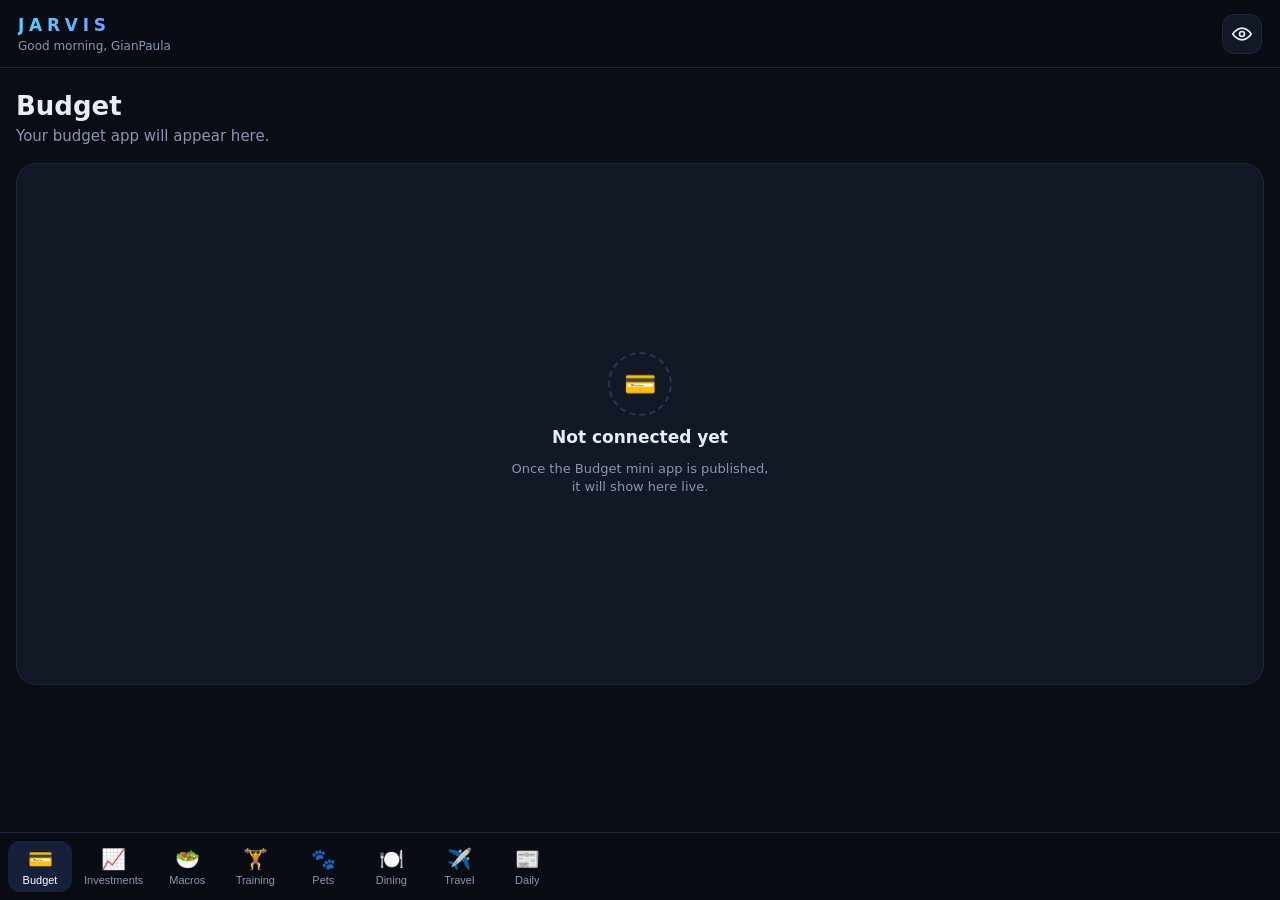
<file: src/index.html>
<!doctype html><html lang="en" style="background:#0a0d14"><head>
<meta charset="utf-8"><meta name="viewport" content="width=device-width,initial-scale=1,viewport-fit=cover">
<meta name="theme-color" content="#0a0d14"><meta name="color-scheme" content="dark">
<meta name="apple-mobile-web-app-capable" content="yes"><meta name="mobile-web-app-capable" content="yes">
<meta name="apple-mobile-web-app-status-bar-style" content="black-translucent"><meta name="apple-mobile-web-app-title" content="JARVIS">
<link rel="manifest" href="manifest.webmanifest"><link rel="apple-touch-icon" href="icons/icon-180.png">
<title>JARVIS</title>
<style>html,body{background:#0a0d14;color:#e7ecf5;margin:0}</style>
<style>
:root{--bg:#0a0d14;--card:#121826;--line:#1e2738;--mut:#8a96ad;--acc:#4fd1ff;--acc2:#8b7bff}
*{box-sizing:border-box;-webkit-tap-highlight-color:transparent}
body{font:15px/1.4 -apple-system,BlinkMacSystemFont,"SF Pro Text",Inter,system-ui,sans-serif;min-height:100vh;overscroll-behavior-y:contain}
header{position:sticky;top:0;z-index:5;padding:calc(env(safe-area-inset-top) + 14px) 18px 12px;display:flex;align-items:center;justify-content:space-between;background:rgba(10,13,20,.85);backdrop-filter:blur(14px);border-bottom:1px solid var(--line)}
.brand{font-weight:700;letter-spacing:.28em;font-size:17px;background:linear-gradient(90deg,var(--acc),var(--acc2));-webkit-background-clip:text;color:transparent}
.sub{color:var(--mut);font-size:12px;letter-spacing:0}
button.eye{background:var(--card);border:1px solid var(--line);color:#e7ecf5;width:40px;height:40px;border-radius:12px;display:grid;place-items:center}
#ptr{height:0;overflow:hidden;display:grid;place-items:center;color:var(--mut);font-size:12px;transition:height .2s}
#ptr .spin{width:20px;height:20px;border:2px solid var(--line);border-top-color:var(--acc);border-radius:50%}
#ptr.go .spin{animation:r .8s linear infinite}@keyframes r{to{transform:rotate(360deg)}}
main{padding:16px 16px calc(env(safe-area-inset-bottom) + 96px)}
h1{font-size:26px;margin:4px 0 2px}.hint{color:var(--mut);margin:0 0 16px}
.slot{background:var(--card);border:1px solid var(--line);border-radius:20px;min-height:58vh;overflow:hidden;position:relative}
.slot iframe{border:0;width:100%;height:70vh;display:block;background:var(--bg)}
.slot:has(iframe){min-height:0}
.empty{position:absolute;inset:0;display:grid;place-content:center;text-align:center;padding:24px;gap:10px}
.orb{width:64px;height:64px;margin:0 auto;border-radius:50%;border:2px dashed #2a3650;display:grid;place-items:center;font-size:26px}
.empty b{font-size:17px}.empty span{color:var(--mut);font-size:13px;max-width:260px}
nav{position:fixed;left:0;right:0;bottom:0;z-index:6;display:flex;overflow-x:auto;gap:4px;padding:8px 8px calc(env(safe-area-inset-bottom) + 8px);background:rgba(10,13,20,.92);backdrop-filter:blur(14px);border-top:1px solid var(--line);scrollbar-width:none}
nav button{flex:0 0 auto;min-width:64px;background:none;border:0;color:var(--mut);font-size:11px;padding:6px 8px;border-radius:12px;display:flex;flex-direction:column;align-items:center;gap:3px}
nav button i{font-style:normal;font-size:20px}nav button.on{color:#fff;background:#16203a}
body.hide .private{filter:blur(14px);pointer-events:none;user-select:none}
</style></head><body>
<header><div><div class="brand">JARVIS</div><div class="sub" id="greet">Good day, GianPaula</div></div>
<button class="eye" id="eye" aria-label="Hide numbers" title="Hide personal numbers"></button></header>
<div id="ptr"><div class="spin"></div></div>
<main><h1 id="t"></h1><p class="hint" id="h"></p><div class="slot private" id="slot"></div></main>
<nav id="nav"></nav>
<script>
/* Mini-app registry: set url to each mini app's published page once it exists. Never put data here. */
const APPS=[["budget","Budget","💳",""],["investments","Investments","📈",""],["macros","Macros","🥗",""],["training","Training","🏋️","training/"],["pets","Pets","🐾",""],["dining","Dining","🍽️","dining/"],["travel","Travel","✈️","travel/"],["newsletter","Daily","📰",""]].map(([id,name,icon,url])=>({id,name,icon,url}));
const $=s=>document.querySelector(s),nav=$("#nav"),slot=$("#slot");
/* Mini apps that blur their own numbers on the jarvis:privacy message (so the tab stays usable with the eye on). Others get the whole slot blurred. */
const PRIVACY_AWARE=new Set(["training","dining","travel"]);
const EYE_ON='<svg width="20" height="20" viewBox="0 0 24 24" fill="none" stroke="currentColor" stroke-width="2"><path d="M1 12s4-7 11-7 11 7 11 7-4 7-11 7S1 12 1 12z"/><circle cx="12" cy="12" r="3"/></svg>',EYE_OFF='<svg width="20" height="20" viewBox="0 0 24 24" fill="none" stroke="currentColor" stroke-width="2"><path d="M17.9 17.9A10 10 0 0 1 12 19C5 19 1 12 1 12a18 18 0 0 1 5-5.9M9.9 4.2A9 9 0 0 1 12 4c7 0 11 7 11 7a18 18 0 0 1-2.2 3.2M1 1l22 22"/></svg>';
function setHide(v){document.body.classList.toggle("hide",v);localStorage.setItem("jarvis.hide",v?"1":"0");$("#eye").innerHTML=v?EYE_OFF:EYE_ON;broadcast({type:"jarvis:privacy",hidden:v})}
$("#eye").onclick=()=>setHide(!document.body.classList.contains("hide"));
/* Embed handshake: a mini app (its own StatiCrypt page) posts {type:"jarvis:hello"}; we reply with the shared key so it unlocks inside JARVIS only. See README. */
function broadcast(m){const f=slot.querySelector("iframe");if(f)try{f.contentWindow.postMessage(m,new URL(f.src).origin)}catch(e){}}
addEventListener("message",e=>{const f=slot.querySelector("iframe");if(!f||e.source!==f.contentWindow||e.origin!==new URL(f.src).origin)return;
 const d=e.data||{};
 if(d.type==="jarvis:height"&&d.h>0){f.style.height=Math.ceil(d.h)+"px";return}
 if(d.type==="jarvis:touch"){touch(d.phase,d.y);return}
 if(d.type==="jarvis:hello"){let k=null;try{k=localStorage.getItem("staticrypt_passphrase")||sessionStorage.getItem("jarvis_key")}catch(_){}if(k)e.source.postMessage({type:"jarvis:key",key:k},e.origin);broadcast({type:"jarvis:privacy",hidden:document.body.classList.contains("hide")})}});
function show(id){const a=APPS.find(x=>x.id===id)||APPS[0];localStorage.setItem("jarvis.tab",a.id);
 [...nav.children].forEach(b=>b.classList.toggle("on",b.dataset.id===a.id));$("#t").textContent=a.name;
 $("#h").textContent=a.url?"Live from your "+a.name+" app":"Your "+a.name.toLowerCase()+" app will appear here.";
 slot.classList.toggle("private",!(a.url&&PRIVACY_AWARE.has(a.id)));
 slot.innerHTML=a.url?`<iframe src="${a.url}" title="${a.name}" loading="lazy" allow="clipboard-write"></iframe>`:`<div class="empty"><div class="orb">${a.icon}</div><b>Not connected yet</b><span>Once the ${a.name} mini app is published, it will show here live.</span></div>`}
APPS.forEach(a=>{const b=document.createElement("button");b.dataset.id=a.id;b.innerHTML=`<i>${a.icon}</i>${a.name}`;b.onclick=()=>show(a.id);nav.appendChild(b)});
const hr=new Date().getHours();$("#greet").textContent=(hr<12?"Good morning":hr<18?"Good afternoon":"Good evening")+", GianPaula";
setHide(localStorage.getItem("jarvis.hide")==="1");show(localStorage.getItem("jarvis.tab"));
/* Pull to refresh */
let y0=null,dy=0;const p=$("#ptr");
/* touch(phase,y) is shared with embedded mini apps, which forward their touches (screen coords) */
function touch(ph,y){if(ph==="touchstart"){y0=scrollY<=0?y:null;dy=0}
 else if(ph==="touchmove"){if(y0==null)return;dy=Math.max(0,y-y0);p.style.transition="none";p.style.height=Math.min(dy/2.2,70)+"px"}
 else{p.style.transition="";if(dy>140){p.classList.add("go");p.style.height="56px";setTimeout(()=>location.reload(),350)}else p.style.height="0";y0=null;dy=0}}
addEventListener("touchstart",e=>touch("touchstart",e.touches[0].screenY),{passive:true});
addEventListener("touchmove",e=>touch("touchmove",e.touches[0].screenY),{passive:true});
addEventListener("touchend",()=>touch("touchend",0));
</script></body></html>
</file>
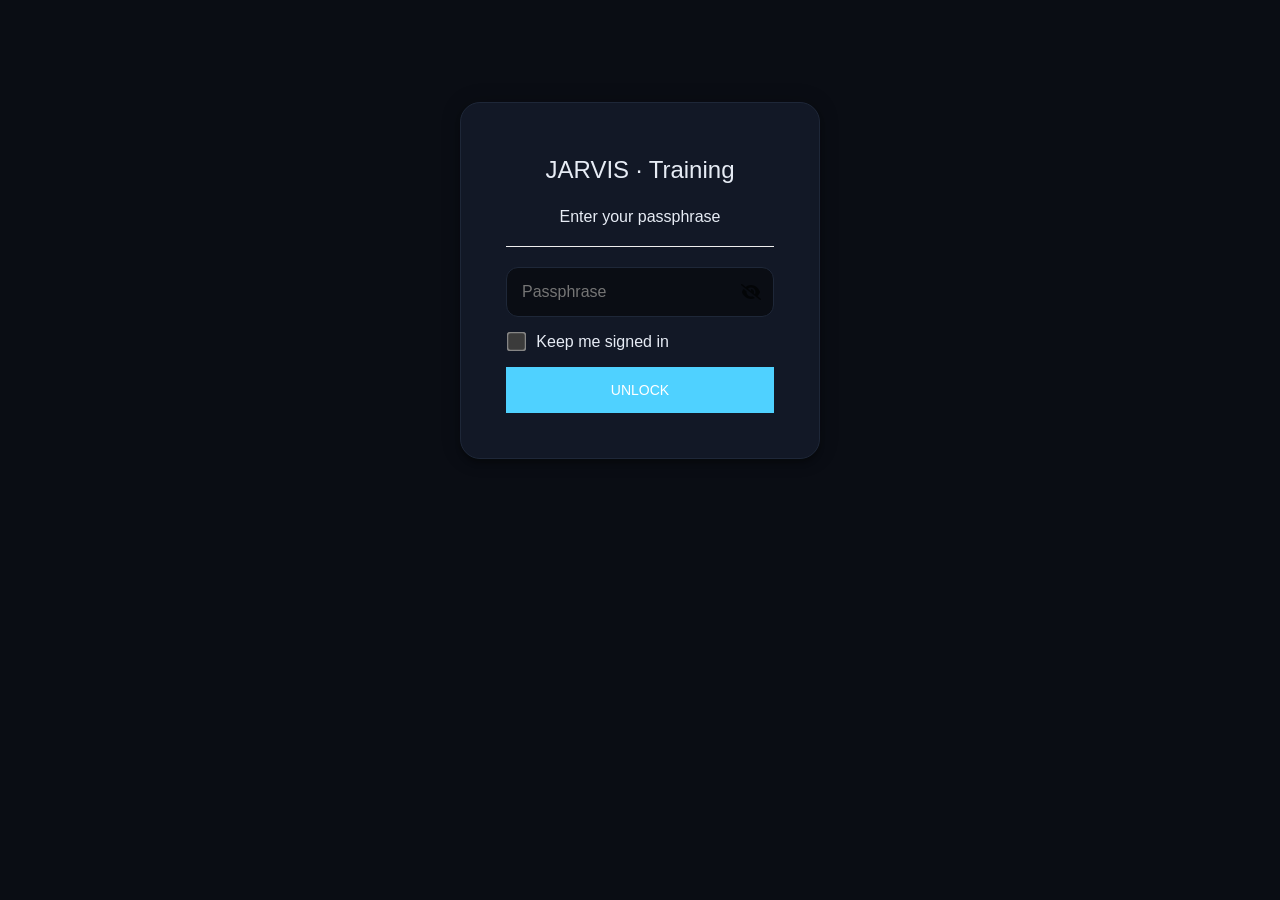
<file: training/index.html>
<!DOCTYPE html>
<html style="background:#0a0d14" class="staticrypt-html">
    <head><meta name="theme-color" content="#0a0d14"><meta name="color-scheme" content="dark"><meta name="jarvis-build" content="20261128T113536Z"><style>html,body{background:#0a0d14!important;color:#e7ecf5}.staticrypt-form{background:#121826!important;border:1px solid #1e2738;border-radius:20px}.staticrypt-instructions,.staticrypt-title,label{color:#e7ecf5!important}.staticrypt-password-container{background:transparent!important}input[type=password],input[type=text]{background:#0a0d14!important;color:#e7ecf5!important;border:1px solid #1e2738!important;border-radius:12px}</style>
        <meta charset="utf-8" />
        <title>JARVIS · Training</title>
        <meta name="viewport" content="width=device-width, initial-scale=1" />

        <!-- do not cache this page -->
        <meta http-equiv="cache-control" content="max-age=0" />
        <meta http-equiv="cache-control" content="no-cache" />
        <meta http-equiv="expires" content="0" />
        <meta http-equiv="expires" content="Tue, 01 Jan 1980 1:00:00 GMT" />
        <meta http-equiv="pragma" content="no-cache" />

        <style>
            .staticrypt-hr {
                margin-top: 20px;
                margin-bottom: 20px;
                border: 0;
                border-top: 1px solid #eee;
            }

            .staticrypt-page {
                width: 360px;
                padding: 8% 0 0;
                margin: auto;
                box-sizing: border-box;
            }

            .staticrypt-form {
                position: relative;
                z-index: 1;
                background: #ffffff;
                max-width: 360px;
                margin: 0 auto 100px;
                padding: 45px;
                text-align: center;
                box-shadow: 0 0 20px 0 rgba(0, 0, 0, 0.2), 0 5px 5px 0 rgba(0, 0, 0, 0.24);
            }

            .staticrypt-form input[type="password"],
            input[type="text"] {
                background: inherit;
                border: 0;
                box-sizing: border-box; /* This ensures padding is included in the total width */
                font-size: 14px;
                outline: 0;
                padding: 15px 30px 15px 15px; /* Adjust the padding to ensure there is space for the icon */
                width: 100%;
            }

            .staticrypt-password-container {
                position: relative;
                outline: 0;
                background: #f2f2f2;
                width: 100%;
                border: 0;
                margin: 0 0 15px;
                box-sizing: border-box;
            }

            .staticrypt-toggle-password-visibility {
                cursor: pointer;
                height: 20px;
                opacity: 60%;
                padding: 13px;
                position: absolute;
                right: 0;
                top: 50%;
                transform: translateY(-50%);
                width: 20px;
            }

            .staticrypt-form .staticrypt-decrypt-button {
                text-transform: uppercase;
                outline: 0;
                background: #4fd1ff;
                width: 100%;
                border: 0;
                padding: 15px;
                color: #ffffff;
                font-size: 14px;
                cursor: pointer;
            }

            .staticrypt-form .staticrypt-decrypt-button:hover,
            .staticrypt-form .staticrypt-decrypt-button:active,
            .staticrypt-form .staticrypt-decrypt-button:focus {
                background: #4fd1ff;
                filter: brightness(92%);
            }

            .staticrypt-html {
                height: 100%;
            }

            .staticrypt-body {
                height: 100%;
                margin: 0;
            }

            .staticrypt-content {
                height: 100%;
                margin-bottom: 1em;
                background: #0a0d14;
                font-family: "Arial", sans-serif;
                -webkit-font-smoothing: antialiased;
                -moz-osx-font-smoothing: grayscale;
            }

            .staticrypt-instructions {
                margin-top: -1em;
                margin-bottom: 1em;
            }

            .staticrypt-title {
                font-size: 1.5em;
            }

            label.staticrypt-remember {
                display: flex;
                align-items: center;
                margin-bottom: 1em;
            }

            .staticrypt-remember input[type="checkbox"] {
                transform: scale(1.5);
                margin-right: 1em;
            }

            .hidden {
                display: none !important;
            }

            .staticrypt-spinner-container {
                height: 100%;
                display: flex;
                align-items: center;
                justify-content: center;
            }

            .staticrypt-spinner {
                display: inline-block;
                width: 2rem;
                height: 2rem;
                vertical-align: text-bottom;
                border: 0.25em solid gray;
                border-right-color: transparent;
                border-radius: 50%;
                -webkit-animation: spinner-border 0.75s linear infinite;
                animation: spinner-border 0.75s linear infinite;
                animation-duration: 0.75s;
                animation-timing-function: linear;
                animation-delay: 0s;
                animation-iteration-count: infinite;
                animation-direction: normal;
                animation-fill-mode: none;
                animation-play-state: running;
                animation-name: spinner-border;
            }

            @keyframes spinner-border {
                100% {
                    transform: rotate(360deg);
                }
            }

            @media screen and (-webkit-min-device-pixel-ratio: 0) {
                .staticrypt-form input[type="password"],
                input[type="text"] {
                    font-size: 16px;
                }
            }
        </style>
    </head>

    <body class="staticrypt-body">
        <div id="staticrypt_loading" class="staticrypt-spinner-container">
            <div class="staticrypt-spinner"></div>
        </div>

        <div id="staticrypt_content" class="staticrypt-content hidden">
            <div class="staticrypt-page">
                <div class="staticrypt-form">
                    <div class="staticrypt-instructions">
                        <p class="staticrypt-title">JARVIS · Training</p>
                        <p>Enter your passphrase</p>
                    </div>

                    <hr class="staticrypt-hr" />

                    <form id="staticrypt-form" action="#" method="post">
                        <div class="staticrypt-password-container">
                            <input
                                id="staticrypt-password"
                                type="password"
                                name="password"
                                placeholder="Passphrase"
                                autofocus
                            />

                            <img
                                class="staticrypt-toggle-password-visibility"
                                alt="Show password"
                                title="Show password"
                                src="[data-uri]"
                            />
                        </div>

                        <label id="staticrypt-remember-label" class="staticrypt-remember hidden">
                            <input id="staticrypt-remember" type="checkbox" name="remember" />
                            Keep me signed in
                        </label>

                        <input type="submit" class="staticrypt-decrypt-button" value="Unlock" />
                    </form>
                </div>
            </div>
        </div>

        <script>
            // these variables will be filled when generating the file - the template format is 'variable_name'
            const staticryptInitiator = ((function(){
  const exports = {};
  const cryptoEngine = ((function(){
  const exports = {};
  const { subtle } = crypto;

const IV_BITS = 16 * 8;
const HEX_BITS = 4;
const ENCRYPTION_ALGO = "AES-CBC";

/**
 * Translates between utf8 encoded hexadecimal strings
 * and Uint8Array bytes.
 */
const HexEncoder = {
    /**
     * hex string -> bytes
     * @param {string} hexString
     * @returns {Uint8Array}
     */
    parse: function (hexString) {
        if (hexString.length % 2 !== 0) throw "Invalid hexString";
        const arrayBuffer = new Uint8Array(hexString.length / 2);

        for (let i = 0; i < hexString.length; i += 2) {
            const byteValue = parseInt(hexString.substring(i, i + 2), 16);
            if (isNaN(byteValue)) {
                throw "Invalid hexString";
            }
            arrayBuffer[i / 2] = byteValue;
        }
        return arrayBuffer;
    },

    /**
     * bytes -> hex string
     * @param {Uint8Array} bytes
     * @returns {string}
     */
    stringify: function (bytes) {
        const hexBytes = [];

        for (let i = 0; i < bytes.length; ++i) {
            let byteString = bytes[i].toString(16);
            if (byteString.length < 2) {
                byteString = "0" + byteString;
            }
            hexBytes.push(byteString);
        }
        return hexBytes.join("");
    },
};

/**
 * Translates between utf8 strings and Uint8Array bytes.
 */
const UTF8Encoder = {
    parse: function (str) {
        return new TextEncoder().encode(str);
    },

    stringify: function (bytes) {
        return new TextDecoder().decode(bytes);
    },
};

/**
 * Salt and encrypt a msg with a password.
 */
async function encrypt(msg, hashedPassword) {
    // Must be 16 bytes, unpredictable, and preferably cryptographically random. However, it need not be secret.
    // https://developer.mozilla.org/en-US/docs/Web/API/SubtleCrypto/encrypt#parameters
    const iv = crypto.getRandomValues(new Uint8Array(IV_BITS / 8));

    const key = await subtle.importKey("raw", HexEncoder.parse(hashedPassword), ENCRYPTION_ALGO, false, ["encrypt"]);

    const encrypted = await subtle.encrypt(
        {
            name: ENCRYPTION_ALGO,
            iv: iv,
        },
        key,
        UTF8Encoder.parse(msg)
    );

    // iv will be 32 hex characters, we prepend it to the ciphertext for use in decryption
    return HexEncoder.stringify(iv) + HexEncoder.stringify(new Uint8Array(encrypted));
}
exports.encrypt = encrypt;

/**
 * Decrypt a salted msg using a password.
 *
 * @param {string} encryptedMsg
 * @param {string} hashedPassword
 * @returns {Promise<string>}
 */
async function decrypt(encryptedMsg, hashedPassword) {
    const ivLength = IV_BITS / HEX_BITS;
    const iv = HexEncoder.parse(encryptedMsg.substring(0, ivLength));
    const encrypted = encryptedMsg.substring(ivLength);

    const key = await subtle.importKey("raw", HexEncoder.parse(hashedPassword), ENCRYPTION_ALGO, false, ["decrypt"]);

    const outBuffer = await subtle.decrypt(
        {
            name: ENCRYPTION_ALGO,
            iv: iv,
        },
        key,
        HexEncoder.parse(encrypted)
    );

    return UTF8Encoder.stringify(new Uint8Array(outBuffer));
}
exports.decrypt = decrypt;

/**
 * Salt and hash the password so it can be stored in localStorage without opening a password reuse vulnerability.
 *
 * @param {string} password
 * @param {string} salt
 * @returns {Promise<string>}
 */
async function hashPassword(password, salt) {
    // we hash the password in multiple steps, each adding more iterations. This is because we used to allow less
    // iterations, so for backward compatibility reasons, we need to support going from that to more iterations.
    let hashedPassword = await hashLegacyRound(password, salt);

    hashedPassword = await hashSecondRound(hashedPassword, salt);

    return hashThirdRound(hashedPassword, salt);
}
exports.hashPassword = hashPassword;

/**
 * This hashes the password with 1k iterations. This is a low number, we need this function to support backwards
 * compatibility.
 *
 * @param {string} password
 * @param {string} salt
 * @returns {Promise<string>}
 */
function hashLegacyRound(password, salt) {
    return pbkdf2(password, salt, 1000, "SHA-1");
}
exports.hashLegacyRound = hashLegacyRound;

/**
 * Add a second round of iterations. This is because we used to use 1k, so for backwards compatibility with
 * remember-me/autodecrypt links, we need to support going from that to more iterations.
 *
 * @param hashedPassword
 * @param salt
 * @returns {Promise<string>}
 */
function hashSecondRound(hashedPassword, salt) {
    return pbkdf2(hashedPassword, salt, 14000, "SHA-256");
}
exports.hashSecondRound = hashSecondRound;

/**
 * Add a third round of iterations to bring total number to 600k. This is because we used to use 1k, then 15k, so for
 * backwards compatibility with remember-me/autodecrypt links, we need to support going from that to more iterations.
 *
 * @param hashedPassword
 * @param salt
 * @returns {Promise<string>}
 */
function hashThirdRound(hashedPassword, salt) {
    return pbkdf2(hashedPassword, salt, 585000, "SHA-256");
}
exports.hashThirdRound = hashThirdRound;

/**
 * Salt and hash the password so it can be stored in localStorage without opening a password reuse vulnerability.
 *
 * @param {string} password
 * @param {string} salt
 * @param {int} iterations
 * @param {string} hashAlgorithm
 * @returns {Promise<string>}
 */
async function pbkdf2(password, salt, iterations, hashAlgorithm) {
    const key = await subtle.importKey("raw", UTF8Encoder.parse(password), "PBKDF2", false, ["deriveBits"]);

    const keyBytes = await subtle.deriveBits(
        {
            name: "PBKDF2",
            hash: hashAlgorithm,
            iterations,
            salt: UTF8Encoder.parse(salt),
        },
        key,
        256
    );

    return HexEncoder.stringify(new Uint8Array(keyBytes));
}

function generateRandomSalt() {
    const bytes = crypto.getRandomValues(new Uint8Array(128 / 8));

    return HexEncoder.stringify(new Uint8Array(bytes));
}
exports.generateRandomSalt = generateRandomSalt;

async function signMessage(hashedPassword, message) {
    const key = await subtle.importKey(
        "raw",
        HexEncoder.parse(hashedPassword),
        {
            name: "HMAC",
            hash: "SHA-256",
        },
        false,
        ["sign"]
    );
    const signature = await subtle.sign("HMAC", key, UTF8Encoder.parse(message));

    return HexEncoder.stringify(new Uint8Array(signature));
}
exports.signMessage = signMessage;

function getRandomAlphanum() {
    const possibleCharacters = "abcdefghijklmnopqrstuvwxyzABCDEFGHIJKLMNOPQRSTUVWXYZ0123456789";

    let byteArray;
    let parsedInt;

    // Keep generating new random bytes until we get a value that falls
    // within a range that can be evenly divided by possibleCharacters.length
    do {
        byteArray = crypto.getRandomValues(new Uint8Array(1));
        // extract the lowest byte to get an int from 0 to 255 (probably unnecessary, since we're only generating 1 byte)
        parsedInt = byteArray[0] & 0xff;
    } while (parsedInt >= 256 - (256 % possibleCharacters.length));

    // Take the modulo of the parsed integer to get a random number between 0 and totalLength - 1
    const randomIndex = parsedInt % possibleCharacters.length;

    return possibleCharacters[randomIndex];
}

/**
 * Generate a random string of a given length.
 *
 * @param {int} length
 * @returns {string}
 */
function generateRandomString(length) {
    let randomString = "";

    for (let i = 0; i < length; i++) {
        randomString += getRandomAlphanum();
    }

    return randomString;
}
exports.generateRandomString = generateRandomString;

  return exports;
})());
const codec = ((function(){
  const exports = {};
  /**
 * Initialize the codec with the provided cryptoEngine - this return functions to encode and decode messages.
 *
 * @param cryptoEngine - the engine to use for encryption / decryption
 */
function init(cryptoEngine) {
    const exports = {};

    /**
     * Top-level function for encoding a message.
     * Includes password hashing, encryption, and signing.
     *
     * @param {string} msg
     * @param {string} password
     * @param {string} salt
     *
     * @returns {string} The encoded text
     */
    async function encode(msg, password, salt) {
        const hashedPassword = await cryptoEngine.hashPassword(password, salt);

        const encrypted = await cryptoEngine.encrypt(msg, hashedPassword);

        // we use the hashed password in the HMAC because this is effectively what will be used a password (so we can store
        // it in localStorage safely, we don't use the clear text password)
        const hmac = await cryptoEngine.signMessage(hashedPassword, encrypted);

        return hmac + encrypted;
    }
    exports.encode = encode;

    /**
     * Encode using a password that has already been hashed. This is useful to encode multiple messages in a row, that way
     * we don't need to hash the password multiple times.
     *
     * @param {string} msg
     * @param {string} hashedPassword
     *
     * @returns {string} The encoded text
     */
    async function encodeWithHashedPassword(msg, hashedPassword) {
        const encrypted = await cryptoEngine.encrypt(msg, hashedPassword);

        // we use the hashed password in the HMAC because this is effectively what will be used a password (so we can store
        // it in localStorage safely, we don't use the clear text password)
        const hmac = await cryptoEngine.signMessage(hashedPassword, encrypted);

        return hmac + encrypted;
    }
    exports.encodeWithHashedPassword = encodeWithHashedPassword;

    /**
     * Top-level function for decoding a message.
     * Includes signature check and decryption.
     *
     * @param {string} signedMsg
     * @param {string} hashedPassword
     * @param {string} salt
     * @param {int} backwardCompatibleAttempt
     * @param {string} originalPassword
     *
     * @returns {Object} {success: true, decoded: string} | {success: false, message: string}
     */
    async function decode(signedMsg, hashedPassword, salt, backwardCompatibleAttempt = 0, originalPassword = "") {
        const encryptedHMAC = signedMsg.substring(0, 64);
        const encryptedMsg = signedMsg.substring(64);
        const decryptedHMAC = await cryptoEngine.signMessage(hashedPassword, encryptedMsg);

        if (decryptedHMAC !== encryptedHMAC) {
            // we have been raising the number of iterations in the hashing algorithm multiple times, so to support the old
            // remember-me/autodecrypt links we need to try bringing the old hashes up to speed.
            originalPassword = originalPassword || hashedPassword;
            if (backwardCompatibleAttempt === 0) {
                const updatedHashedPassword = await cryptoEngine.hashThirdRound(originalPassword, salt);

                return decode(signedMsg, updatedHashedPassword, salt, backwardCompatibleAttempt + 1, originalPassword);
            }
            if (backwardCompatibleAttempt === 1) {
                let updatedHashedPassword = await cryptoEngine.hashSecondRound(originalPassword, salt);
                updatedHashedPassword = await cryptoEngine.hashThirdRound(updatedHashedPassword, salt);

                return decode(signedMsg, updatedHashedPassword, salt, backwardCompatibleAttempt + 1, originalPassword);
            }

            return { success: false, message: "Signature mismatch" };
        }

        return {
            success: true,
            decoded: await cryptoEngine.decrypt(encryptedMsg, hashedPassword),
        };
    }
    exports.decode = decode;

    return exports;
}
exports.init = init;

  return exports;
})());
const decode = codec.init(cryptoEngine).decode;

/**
 * Initialize the staticrypt module, that exposes functions callbable by the password_template.
 *
 * @param {{
 *  staticryptEncryptedMsgUniqueVariableName: string,
 *  isRememberEnabled: boolean,
 *  rememberDurationInDays: number,
 *  staticryptSaltUniqueVariableName: string,
 * }} staticryptConfig - object of data that is stored on the password_template at encryption time.
 *
 * @param {{
 *  rememberExpirationKey: string,
 *  rememberPassphraseKey: string,
 *  replaceHtmlCallback: function,
 *  clearLocalStorageCallback: function,
 * }} templateConfig - object of data that can be configured by a custom password_template.
 */
function init(staticryptConfig, templateConfig) {
    const exports = {};

    /**
     * Decrypt our encrypted page, replace the whole HTML.
     *
     * @param {string} hashedPassword
     * @returns {Promise<boolean>}
     */
    async function decryptAndReplaceHtml(hashedPassword) {
        const { staticryptEncryptedMsgUniqueVariableName, staticryptSaltUniqueVariableName } = staticryptConfig;
        const { replaceHtmlCallback } = templateConfig;

        const result = await decode(
            staticryptEncryptedMsgUniqueVariableName,
            hashedPassword,
            staticryptSaltUniqueVariableName
        );
        if (!result.success) {
            return false;
        }
        const plainHTML = result.decoded;

        // if the user configured a callback call it, otherwise just replace the whole HTML
        if (typeof replaceHtmlCallback === "function") {
            replaceHtmlCallback(plainHTML);
        } else {
            document.write(plainHTML);
            document.close();
        }

        return true;
    }

    /**
     * Attempt to decrypt the page and replace the whole HTML.
     *
     * @param {string} password
     * @param {boolean} isRememberChecked
     *
     * @returns {Promise<{isSuccessful: boolean, hashedPassword?: string}>} - we return an object, so that if we want to
     *   expose more information in the future we can do it without breaking the password_template
     */
    async function handleDecryptionOfPage(password, isRememberChecked) {
        const { staticryptSaltUniqueVariableName } = staticryptConfig;

        // decrypt and replace the whole page
        const hashedPassword = await cryptoEngine.hashPassword(password, staticryptSaltUniqueVariableName);
        return handleDecryptionOfPageFromHash(hashedPassword, isRememberChecked);
    }
    exports.handleDecryptionOfPage = handleDecryptionOfPage;

    async function handleDecryptionOfPageFromHash(hashedPassword, isRememberChecked) {
        const { isRememberEnabled, rememberDurationInDays } = staticryptConfig;
        const { rememberExpirationKey, rememberPassphraseKey } = templateConfig;

        const isDecryptionSuccessful = await decryptAndReplaceHtml(hashedPassword);

        if (!isDecryptionSuccessful) {
            return {
                isSuccessful: false,
                hashedPassword,
            };
        }

        // remember the hashedPassword and set its expiration if necessary
        if (isRememberEnabled && isRememberChecked) {
            window.localStorage.setItem(rememberPassphraseKey, hashedPassword);

            // set the expiration if the duration isn't 0 (meaning no expiration)
            if (rememberDurationInDays > 0) {
                window.localStorage.setItem(
                    rememberExpirationKey,
                    (new Date().getTime() + rememberDurationInDays * 24 * 60 * 60 * 1000).toString()
                );
            }
        }

        return {
            isSuccessful: true,
            hashedPassword,
        };
    }
    exports.handleDecryptionOfPageFromHash = handleDecryptionOfPageFromHash;

    /**
     * Clear localstorage from staticrypt related values
     */
    function clearLocalStorage() {
        const { clearLocalStorageCallback, rememberExpirationKey, rememberPassphraseKey } = templateConfig;

        if (typeof clearLocalStorageCallback === "function") {
            clearLocalStorageCallback();
        } else {
            localStorage.removeItem(rememberPassphraseKey);
            localStorage.removeItem(rememberExpirationKey);
        }
    }

    async function handleDecryptOnLoad() {
        let isSuccessful = await decryptOnLoadFromUrl();

        if (!isSuccessful) {
            isSuccessful = await decryptOnLoadFromRememberMe();
        }

        return { isSuccessful };
    }
    exports.handleDecryptOnLoad = handleDecryptOnLoad;

    /**
     * Clear storage if we are logging out
     *
     * @returns {boolean} - whether we logged out
     */
    function logoutIfNeeded() {
        const logoutKey = "staticrypt_logout";

        // handle logout through query param
        const queryParams = new URLSearchParams(window.location.search);
        if (queryParams.has(logoutKey)) {
            clearLocalStorage();
            return true;
        }

        // handle logout through URL fragment
        const hash = window.location.hash.substring(1);
        if (hash.includes(logoutKey)) {
            clearLocalStorage();
            return true;
        }

        return false;
    }

    /**
     * To be called on load: check if we want to try to decrypt and replace the HTML with the decrypted content, and
     * try to do it if needed.
     *
     * @returns {Promise<boolean>} true if we derypted and replaced the whole page, false otherwise
     */
    async function decryptOnLoadFromRememberMe() {
        const { rememberDurationInDays } = staticryptConfig;
        const { rememberExpirationKey, rememberPassphraseKey } = templateConfig;

        // if we are login out, terminate
        if (logoutIfNeeded()) {
            return false;
        }

        // if there is expiration configured, check if we're not beyond the expiration
        if (rememberDurationInDays && rememberDurationInDays > 0) {
            const expiration = localStorage.getItem(rememberExpirationKey),
                isExpired = expiration && new Date().getTime() > parseInt(expiration);

            if (isExpired) {
                clearLocalStorage();
                return false;
            }
        }

        const hashedPassword = localStorage.getItem(rememberPassphraseKey);

        if (hashedPassword) {
            // try to decrypt
            const isDecryptionSuccessful = await decryptAndReplaceHtml(hashedPassword);

            // if the decryption is unsuccessful the password might be wrong - silently clear the saved data and let
            // the user fill the password form again
            if (!isDecryptionSuccessful) {
                clearLocalStorage();
                return false;
            }

            return true;
        }

        return false;
    }

    async function decryptOnLoadFromUrl() {
        const passwordKey = "staticrypt_pwd";
        const rememberMeKey = "remember_me";

        // try to get the password from the query param (for backward compatibility - we now want to avoid this method,
        // since it sends the hashed password to the server which isn't needed)
        const queryParams = new URLSearchParams(window.location.search);
        const hashedPasswordQuery = queryParams.get(passwordKey);
        const rememberMeQuery = queryParams.get(rememberMeKey);

        const urlFragment = window.location.hash.substring(1);
        // get the password from the url fragment
        const hashedPasswordRegexMatch = urlFragment.match(new RegExp(passwordKey + "=([^&]*)"));
        const hashedPasswordFragment = hashedPasswordRegexMatch ? hashedPasswordRegexMatch[1] : null;
        const rememberMeFragment = urlFragment.includes(rememberMeKey);

        const hashedPassword = hashedPasswordFragment || hashedPasswordQuery;
        const rememberMe = rememberMeFragment || rememberMeQuery;

        if (hashedPassword) {
            return handleDecryptionOfPageFromHash(hashedPassword, rememberMe);
        }

        return false;
    }

    return exports;
}
exports.init = init;

  return exports;
})());
            const templateError = "Bad password!",
                templateToggleAltShow = "Show password",
                templateToggleAltHide = "Hide password",
                isRememberEnabled = true,
                staticryptConfig = {"staticryptEncryptedMsgUniqueVariableName":"[base64]","isRememberEnabled":true,"rememberDurationInDays":30,"staticryptSaltUniqueVariableName":"c3aa9c5fbb75ba0b809504d181f4cb3f"};

            // you can edit these values to customize some of the behavior of StatiCrypt
            const templateConfig = {
                rememberExpirationKey: "staticrypt_expiration",
                rememberPassphraseKey: "staticrypt_passphrase",
                replaceHtmlCallback: null,
                clearLocalStorageCallback: null,
            };

            // init the staticrypt engine
            const staticrypt = staticryptInitiator.init(staticryptConfig, templateConfig);

            // try to automatically decrypt on load if there is a saved password
            window.onload = async function () {
                const { isSuccessful } = await staticrypt.handleDecryptOnLoad();

                // if we didn't decrypt anything on load, show the password prompt. Otherwise the content has already been
                // replaced, no need to do anything
                if (!isSuccessful) {
                    // hide loading screen
                    document.getElementById("staticrypt_loading").classList.add("hidden");
                    document.getElementById("staticrypt_content").classList.remove("hidden");
                    document.getElementById("staticrypt-password").focus();

                    // show the remember me checkbox
                    if (isRememberEnabled) {
                        document.getElementById("staticrypt-remember-label").classList.remove("hidden");
                    }
                }
            };

            // toggle password visibility
            const toggleIcon = document.querySelector(".staticrypt-toggle-password-visibility");
            // these two icons are coming from FontAwesome
            const imgSrcEyeClosed =
                "[data-uri]";
            const imgSrcEyeOpened =
                "[data-uri]";
            toggleIcon.addEventListener("click", function () {
                const passwordInput = document.getElementById("staticrypt-password");
                if (passwordInput.type === "password") {
                    passwordInput.type = "text";
                    toggleIcon.src = imgSrcEyeOpened;
                    toggleIcon.alt = templateToggleAltHide;
                    toggleIcon.title = templateToggleAltHide;
                } else {
                    passwordInput.type = "password";
                    toggleIcon.src = imgSrcEyeClosed;
                    toggleIcon.alt = templateToggleAltShow;
                    toggleIcon.title = templateToggleAltShow;
                }
            });

            // handle password form submission
            document.getElementById("staticrypt-form").addEventListener("submit", async function (e) {
                e.preventDefault();

                const password = document.getElementById("staticrypt-password").value,
                    isRememberChecked = document.getElementById("staticrypt-remember").checked;

                const { isSuccessful } = await staticrypt.handleDecryptionOfPage(password, isRememberChecked);

                if (!isSuccessful) {
                    alert(templateError);
                }
            });
        </script>
    <script>(function(){if(window.parent===window)return;
function go(k){if(!k||!document.getElementById("staticrypt-form")||window.__jv)return;window.__jv=1;
 staticrypt.handleDecryptionOfPageFromHash(k,false).then(function(r){if(!r||!r.isSuccessful)window.__jv=0})}
addEventListener("message",function(e){if(e.origin!==location.origin||e.source!==window.parent)return;var m=e.data||{};if(m.type==="jarvis:key")go0(m.key)});
var ready=false,pending=null;function go0(k){if(ready)go(k);else pending=k}
addEventListener("load",function(){setTimeout(function(){
 var remembered=false;try{remembered=!!localStorage.getItem("staticrypt_passphrase")}catch(e){}
 if(remembered)return; /* StatiCrypt's own remember-me unlock handles it */
 ready=true;
 var k=pending;try{k=k||sessionStorage.getItem("jarvis_key")}catch(e){}go(k)},0)});
parent.postMessage({type:"jarvis:hello"},location.origin)})();</script></body>
</html>
</file>
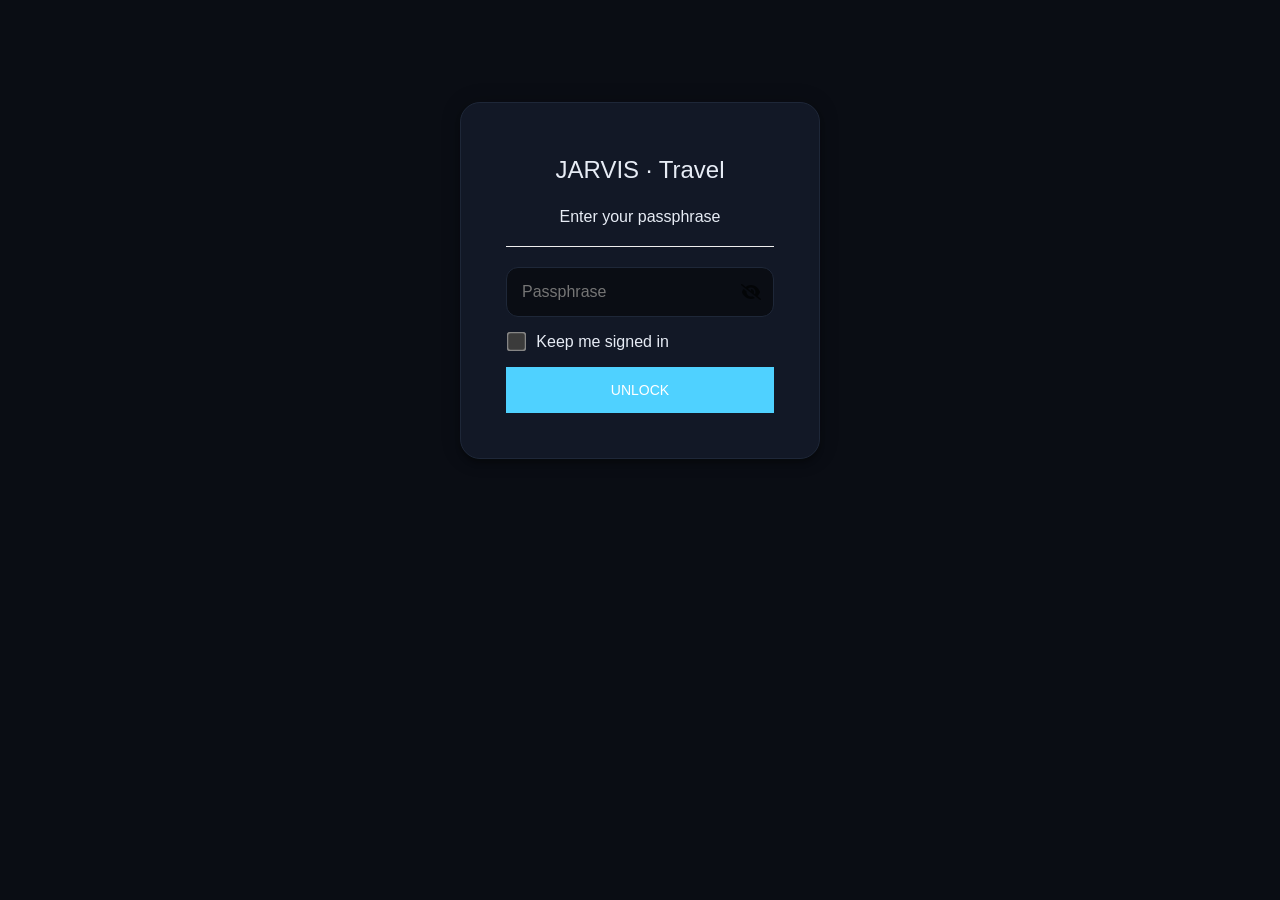
<file: travel/index.html>
<!DOCTYPE html>
<html style="background:#0a0d14" class="staticrypt-html">
    <head><meta name="theme-color" content="#0a0d14"><meta name="color-scheme" content="dark"><meta name="jarvis-build" content="20261128T113536Z"><style>html,body{background:#0a0d14!important;color:#e7ecf5}.staticrypt-form{background:#121826!important;border:1px solid #1e2738;border-radius:20px}.staticrypt-instructions,.staticrypt-title,label{color:#e7ecf5!important}.staticrypt-password-container{background:transparent!important}input[type=password],input[type=text]{background:#0a0d14!important;color:#e7ecf5!important;border:1px solid #1e2738!important;border-radius:12px}</style>
        <meta charset="utf-8" />
        <title>JARVIS · Travel</title>
        <meta name="viewport" content="width=device-width, initial-scale=1" />

        <!-- do not cache this page -->
        <meta http-equiv="cache-control" content="max-age=0" />
        <meta http-equiv="cache-control" content="no-cache" />
        <meta http-equiv="expires" content="0" />
        <meta http-equiv="expires" content="Tue, 01 Jan 1980 1:00:00 GMT" />
        <meta http-equiv="pragma" content="no-cache" />

        <style>
            .staticrypt-hr {
                margin-top: 20px;
                margin-bottom: 20px;
                border: 0;
                border-top: 1px solid #eee;
            }

            .staticrypt-page {
                width: 360px;
                padding: 8% 0 0;
                margin: auto;
                box-sizing: border-box;
            }

            .staticrypt-form {
                position: relative;
                z-index: 1;
                background: #ffffff;
                max-width: 360px;
                margin: 0 auto 100px;
                padding: 45px;
                text-align: center;
                box-shadow: 0 0 20px 0 rgba(0, 0, 0, 0.2), 0 5px 5px 0 rgba(0, 0, 0, 0.24);
            }

            .staticrypt-form input[type="password"],
            input[type="text"] {
                background: inherit;
                border: 0;
                box-sizing: border-box; /* This ensures padding is included in the total width */
                font-size: 14px;
                outline: 0;
                padding: 15px 30px 15px 15px; /* Adjust the padding to ensure there is space for the icon */
                width: 100%;
            }

            .staticrypt-password-container {
                position: relative;
                outline: 0;
                background: #f2f2f2;
                width: 100%;
                border: 0;
                margin: 0 0 15px;
                box-sizing: border-box;
            }

            .staticrypt-toggle-password-visibility {
                cursor: pointer;
                height: 20px;
                opacity: 60%;
                padding: 13px;
                position: absolute;
                right: 0;
                top: 50%;
                transform: translateY(-50%);
                width: 20px;
            }

            .staticrypt-form .staticrypt-decrypt-button {
                text-transform: uppercase;
                outline: 0;
                background: #4fd1ff;
                width: 100%;
                border: 0;
                padding: 15px;
                color: #ffffff;
                font-size: 14px;
                cursor: pointer;
            }

            .staticrypt-form .staticrypt-decrypt-button:hover,
            .staticrypt-form .staticrypt-decrypt-button:active,
            .staticrypt-form .staticrypt-decrypt-button:focus {
                background: #4fd1ff;
                filter: brightness(92%);
            }

            .staticrypt-html {
                height: 100%;
            }

            .staticrypt-body {
                height: 100%;
                margin: 0;
            }

            .staticrypt-content {
                height: 100%;
                margin-bottom: 1em;
                background: #0a0d14;
                font-family: "Arial", sans-serif;
                -webkit-font-smoothing: antialiased;
                -moz-osx-font-smoothing: grayscale;
            }

            .staticrypt-instructions {
                margin-top: -1em;
                margin-bottom: 1em;
            }

            .staticrypt-title {
                font-size: 1.5em;
            }

            label.staticrypt-remember {
                display: flex;
                align-items: center;
                margin-bottom: 1em;
            }

            .staticrypt-remember input[type="checkbox"] {
                transform: scale(1.5);
                margin-right: 1em;
            }

            .hidden {
                display: none !important;
            }

            .staticrypt-spinner-container {
                height: 100%;
                display: flex;
                align-items: center;
                justify-content: center;
            }

            .staticrypt-spinner {
                display: inline-block;
                width: 2rem;
                height: 2rem;
                vertical-align: text-bottom;
                border: 0.25em solid gray;
                border-right-color: transparent;
                border-radius: 50%;
                -webkit-animation: spinner-border 0.75s linear infinite;
                animation: spinner-border 0.75s linear infinite;
                animation-duration: 0.75s;
                animation-timing-function: linear;
                animation-delay: 0s;
                animation-iteration-count: infinite;
                animation-direction: normal;
                animation-fill-mode: none;
                animation-play-state: running;
                animation-name: spinner-border;
            }

            @keyframes spinner-border {
                100% {
                    transform: rotate(360deg);
                }
            }

            @media screen and (-webkit-min-device-pixel-ratio: 0) {
                .staticrypt-form input[type="password"],
                input[type="text"] {
                    font-size: 16px;
                }
            }
        </style>
    </head>

    <body class="staticrypt-body">
        <div id="staticrypt_loading" class="staticrypt-spinner-container">
            <div class="staticrypt-spinner"></div>
        </div>

        <div id="staticrypt_content" class="staticrypt-content hidden">
            <div class="staticrypt-page">
                <div class="staticrypt-form">
                    <div class="staticrypt-instructions">
                        <p class="staticrypt-title">JARVIS · Travel</p>
                        <p>Enter your passphrase</p>
                    </div>

                    <hr class="staticrypt-hr" />

                    <form id="staticrypt-form" action="#" method="post">
                        <div class="staticrypt-password-container">
                            <input
                                id="staticrypt-password"
                                type="password"
                                name="password"
                                placeholder="Passphrase"
                                autofocus
                            />

                            <img
                                class="staticrypt-toggle-password-visibility"
                                alt="Show password"
                                title="Show password"
                                src="[data-uri]"
                            />
                        </div>

                        <label id="staticrypt-remember-label" class="staticrypt-remember hidden">
                            <input id="staticrypt-remember" type="checkbox" name="remember" />
                            Keep me signed in
                        </label>

                        <input type="submit" class="staticrypt-decrypt-button" value="Unlock" />
                    </form>
                </div>
            </div>
        </div>

        <script>
            // these variables will be filled when generating the file - the template format is 'variable_name'
            const staticryptInitiator = ((function(){
  const exports = {};
  const cryptoEngine = ((function(){
  const exports = {};
  const { subtle } = crypto;

const IV_BITS = 16 * 8;
const HEX_BITS = 4;
const ENCRYPTION_ALGO = "AES-CBC";

/**
 * Translates between utf8 encoded hexadecimal strings
 * and Uint8Array bytes.
 */
const HexEncoder = {
    /**
     * hex string -> bytes
     * @param {string} hexString
     * @returns {Uint8Array}
     */
    parse: function (hexString) {
        if (hexString.length % 2 !== 0) throw "Invalid hexString";
        const arrayBuffer = new Uint8Array(hexString.length / 2);

        for (let i = 0; i < hexString.length; i += 2) {
            const byteValue = parseInt(hexString.substring(i, i + 2), 16);
            if (isNaN(byteValue)) {
                throw "Invalid hexString";
            }
            arrayBuffer[i / 2] = byteValue;
        }
        return arrayBuffer;
    },

    /**
     * bytes -> hex string
     * @param {Uint8Array} bytes
     * @returns {string}
     */
    stringify: function (bytes) {
        const hexBytes = [];

        for (let i = 0; i < bytes.length; ++i) {
            let byteString = bytes[i].toString(16);
            if (byteString.length < 2) {
                byteString = "0" + byteString;
            }
            hexBytes.push(byteString);
        }
        return hexBytes.join("");
    },
};

/**
 * Translates between utf8 strings and Uint8Array bytes.
 */
const UTF8Encoder = {
    parse: function (str) {
        return new TextEncoder().encode(str);
    },

    stringify: function (bytes) {
        return new TextDecoder().decode(bytes);
    },
};

/**
 * Salt and encrypt a msg with a password.
 */
async function encrypt(msg, hashedPassword) {
    // Must be 16 bytes, unpredictable, and preferably cryptographically random. However, it need not be secret.
    // https://developer.mozilla.org/en-US/docs/Web/API/SubtleCrypto/encrypt#parameters
    const iv = crypto.getRandomValues(new Uint8Array(IV_BITS / 8));

    const key = await subtle.importKey("raw", HexEncoder.parse(hashedPassword), ENCRYPTION_ALGO, false, ["encrypt"]);

    const encrypted = await subtle.encrypt(
        {
            name: ENCRYPTION_ALGO,
            iv: iv,
        },
        key,
        UTF8Encoder.parse(msg)
    );

    // iv will be 32 hex characters, we prepend it to the ciphertext for use in decryption
    return HexEncoder.stringify(iv) + HexEncoder.stringify(new Uint8Array(encrypted));
}
exports.encrypt = encrypt;

/**
 * Decrypt a salted msg using a password.
 *
 * @param {string} encryptedMsg
 * @param {string} hashedPassword
 * @returns {Promise<string>}
 */
async function decrypt(encryptedMsg, hashedPassword) {
    const ivLength = IV_BITS / HEX_BITS;
    const iv = HexEncoder.parse(encryptedMsg.substring(0, ivLength));
    const encrypted = encryptedMsg.substring(ivLength);

    const key = await subtle.importKey("raw", HexEncoder.parse(hashedPassword), ENCRYPTION_ALGO, false, ["decrypt"]);

    const outBuffer = await subtle.decrypt(
        {
            name: ENCRYPTION_ALGO,
            iv: iv,
        },
        key,
        HexEncoder.parse(encrypted)
    );

    return UTF8Encoder.stringify(new Uint8Array(outBuffer));
}
exports.decrypt = decrypt;

/**
 * Salt and hash the password so it can be stored in localStorage without opening a password reuse vulnerability.
 *
 * @param {string} password
 * @param {string} salt
 * @returns {Promise<string>}
 */
async function hashPassword(password, salt) {
    // we hash the password in multiple steps, each adding more iterations. This is because we used to allow less
    // iterations, so for backward compatibility reasons, we need to support going from that to more iterations.
    let hashedPassword = await hashLegacyRound(password, salt);

    hashedPassword = await hashSecondRound(hashedPassword, salt);

    return hashThirdRound(hashedPassword, salt);
}
exports.hashPassword = hashPassword;

/**
 * This hashes the password with 1k iterations. This is a low number, we need this function to support backwards
 * compatibility.
 *
 * @param {string} password
 * @param {string} salt
 * @returns {Promise<string>}
 */
function hashLegacyRound(password, salt) {
    return pbkdf2(password, salt, 1000, "SHA-1");
}
exports.hashLegacyRound = hashLegacyRound;

/**
 * Add a second round of iterations. This is because we used to use 1k, so for backwards compatibility with
 * remember-me/autodecrypt links, we need to support going from that to more iterations.
 *
 * @param hashedPassword
 * @param salt
 * @returns {Promise<string>}
 */
function hashSecondRound(hashedPassword, salt) {
    return pbkdf2(hashedPassword, salt, 14000, "SHA-256");
}
exports.hashSecondRound = hashSecondRound;

/**
 * Add a third round of iterations to bring total number to 600k. This is because we used to use 1k, then 15k, so for
 * backwards compatibility with remember-me/autodecrypt links, we need to support going from that to more iterations.
 *
 * @param hashedPassword
 * @param salt
 * @returns {Promise<string>}
 */
function hashThirdRound(hashedPassword, salt) {
    return pbkdf2(hashedPassword, salt, 585000, "SHA-256");
}
exports.hashThirdRound = hashThirdRound;

/**
 * Salt and hash the password so it can be stored in localStorage without opening a password reuse vulnerability.
 *
 * @param {string} password
 * @param {string} salt
 * @param {int} iterations
 * @param {string} hashAlgorithm
 * @returns {Promise<string>}
 */
async function pbkdf2(password, salt, iterations, hashAlgorithm) {
    const key = await subtle.importKey("raw", UTF8Encoder.parse(password), "PBKDF2", false, ["deriveBits"]);

    const keyBytes = await subtle.deriveBits(
        {
            name: "PBKDF2",
            hash: hashAlgorithm,
            iterations,
            salt: UTF8Encoder.parse(salt),
        },
        key,
        256
    );

    return HexEncoder.stringify(new Uint8Array(keyBytes));
}

function generateRandomSalt() {
    const bytes = crypto.getRandomValues(new Uint8Array(128 / 8));

    return HexEncoder.stringify(new Uint8Array(bytes));
}
exports.generateRandomSalt = generateRandomSalt;

async function signMessage(hashedPassword, message) {
    const key = await subtle.importKey(
        "raw",
        HexEncoder.parse(hashedPassword),
        {
            name: "HMAC",
            hash: "SHA-256",
        },
        false,
        ["sign"]
    );
    const signature = await subtle.sign("HMAC", key, UTF8Encoder.parse(message));

    return HexEncoder.stringify(new Uint8Array(signature));
}
exports.signMessage = signMessage;

function getRandomAlphanum() {
    const possibleCharacters = "abcdefghijklmnopqrstuvwxyzABCDEFGHIJKLMNOPQRSTUVWXYZ0123456789";

    let byteArray;
    let parsedInt;

    // Keep generating new random bytes until we get a value that falls
    // within a range that can be evenly divided by possibleCharacters.length
    do {
        byteArray = crypto.getRandomValues(new Uint8Array(1));
        // extract the lowest byte to get an int from 0 to 255 (probably unnecessary, since we're only generating 1 byte)
        parsedInt = byteArray[0] & 0xff;
    } while (parsedInt >= 256 - (256 % possibleCharacters.length));

    // Take the modulo of the parsed integer to get a random number between 0 and totalLength - 1
    const randomIndex = parsedInt % possibleCharacters.length;

    return possibleCharacters[randomIndex];
}

/**
 * Generate a random string of a given length.
 *
 * @param {int} length
 * @returns {string}
 */
function generateRandomString(length) {
    let randomString = "";

    for (let i = 0; i < length; i++) {
        randomString += getRandomAlphanum();
    }

    return randomString;
}
exports.generateRandomString = generateRandomString;

  return exports;
})());
const codec = ((function(){
  const exports = {};
  /**
 * Initialize the codec with the provided cryptoEngine - this return functions to encode and decode messages.
 *
 * @param cryptoEngine - the engine to use for encryption / decryption
 */
function init(cryptoEngine) {
    const exports = {};

    /**
     * Top-level function for encoding a message.
     * Includes password hashing, encryption, and signing.
     *
     * @param {string} msg
     * @param {string} password
     * @param {string} salt
     *
     * @returns {string} The encoded text
     */
    async function encode(msg, password, salt) {
        const hashedPassword = await cryptoEngine.hashPassword(password, salt);

        const encrypted = await cryptoEngine.encrypt(msg, hashedPassword);

        // we use the hashed password in the HMAC because this is effectively what will be used a password (so we can store
        // it in localStorage safely, we don't use the clear text password)
        const hmac = await cryptoEngine.signMessage(hashedPassword, encrypted);

        return hmac + encrypted;
    }
    exports.encode = encode;

    /**
     * Encode using a password that has already been hashed. This is useful to encode multiple messages in a row, that way
     * we don't need to hash the password multiple times.
     *
     * @param {string} msg
     * @param {string} hashedPassword
     *
     * @returns {string} The encoded text
     */
    async function encodeWithHashedPassword(msg, hashedPassword) {
        const encrypted = await cryptoEngine.encrypt(msg, hashedPassword);

        // we use the hashed password in the HMAC because this is effectively what will be used a password (so we can store
        // it in localStorage safely, we don't use the clear text password)
        const hmac = await cryptoEngine.signMessage(hashedPassword, encrypted);

        return hmac + encrypted;
    }
    exports.encodeWithHashedPassword = encodeWithHashedPassword;

    /**
     * Top-level function for decoding a message.
     * Includes signature check and decryption.
     *
     * @param {string} signedMsg
     * @param {string} hashedPassword
     * @param {string} salt
     * @param {int} backwardCompatibleAttempt
     * @param {string} originalPassword
     *
     * @returns {Object} {success: true, decoded: string} | {success: false, message: string}
     */
    async function decode(signedMsg, hashedPassword, salt, backwardCompatibleAttempt = 0, originalPassword = "") {
        const encryptedHMAC = signedMsg.substring(0, 64);
        const encryptedMsg = signedMsg.substring(64);
        const decryptedHMAC = await cryptoEngine.signMessage(hashedPassword, encryptedMsg);

        if (decryptedHMAC !== encryptedHMAC) {
            // we have been raising the number of iterations in the hashing algorithm multiple times, so to support the old
            // remember-me/autodecrypt links we need to try bringing the old hashes up to speed.
            originalPassword = originalPassword || hashedPassword;
            if (backwardCompatibleAttempt === 0) {
                const updatedHashedPassword = await cryptoEngine.hashThirdRound(originalPassword, salt);

                return decode(signedMsg, updatedHashedPassword, salt, backwardCompatibleAttempt + 1, originalPassword);
            }
            if (backwardCompatibleAttempt === 1) {
                let updatedHashedPassword = await cryptoEngine.hashSecondRound(originalPassword, salt);
                updatedHashedPassword = await cryptoEngine.hashThirdRound(updatedHashedPassword, salt);

                return decode(signedMsg, updatedHashedPassword, salt, backwardCompatibleAttempt + 1, originalPassword);
            }

            return { success: false, message: "Signature mismatch" };
        }

        return {
            success: true,
            decoded: await cryptoEngine.decrypt(encryptedMsg, hashedPassword),
        };
    }
    exports.decode = decode;

    return exports;
}
exports.init = init;

  return exports;
})());
const decode = codec.init(cryptoEngine).decode;

/**
 * Initialize the staticrypt module, that exposes functions callbable by the password_template.
 *
 * @param {{
 *  staticryptEncryptedMsgUniqueVariableName: string,
 *  isRememberEnabled: boolean,
 *  rememberDurationInDays: number,
 *  staticryptSaltUniqueVariableName: string,
 * }} staticryptConfig - object of data that is stored on the password_template at encryption time.
 *
 * @param {{
 *  rememberExpirationKey: string,
 *  rememberPassphraseKey: string,
 *  replaceHtmlCallback: function,
 *  clearLocalStorageCallback: function,
 * }} templateConfig - object of data that can be configured by a custom password_template.
 */
function init(staticryptConfig, templateConfig) {
    const exports = {};

    /**
     * Decrypt our encrypted page, replace the whole HTML.
     *
     * @param {string} hashedPassword
     * @returns {Promise<boolean>}
     */
    async function decryptAndReplaceHtml(hashedPassword) {
        const { staticryptEncryptedMsgUniqueVariableName, staticryptSaltUniqueVariableName } = staticryptConfig;
        const { replaceHtmlCallback } = templateConfig;

        const result = await decode(
            staticryptEncryptedMsgUniqueVariableName,
            hashedPassword,
            staticryptSaltUniqueVariableName
        );
        if (!result.success) {
            return false;
        }
        const plainHTML = result.decoded;

        // if the user configured a callback call it, otherwise just replace the whole HTML
        if (typeof replaceHtmlCallback === "function") {
            replaceHtmlCallback(plainHTML);
        } else {
            document.write(plainHTML);
            document.close();
        }

        return true;
    }

    /**
     * Attempt to decrypt the page and replace the whole HTML.
     *
     * @param {string} password
     * @param {boolean} isRememberChecked
     *
     * @returns {Promise<{isSuccessful: boolean, hashedPassword?: string}>} - we return an object, so that if we want to
     *   expose more information in the future we can do it without breaking the password_template
     */
    async function handleDecryptionOfPage(password, isRememberChecked) {
        const { staticryptSaltUniqueVariableName } = staticryptConfig;

        // decrypt and replace the whole page
        const hashedPassword = await cryptoEngine.hashPassword(password, staticryptSaltUniqueVariableName);
        return handleDecryptionOfPageFromHash(hashedPassword, isRememberChecked);
    }
    exports.handleDecryptionOfPage = handleDecryptionOfPage;

    async function handleDecryptionOfPageFromHash(hashedPassword, isRememberChecked) {
        const { isRememberEnabled, rememberDurationInDays } = staticryptConfig;
        const { rememberExpirationKey, rememberPassphraseKey } = templateConfig;

        const isDecryptionSuccessful = await decryptAndReplaceHtml(hashedPassword);

        if (!isDecryptionSuccessful) {
            return {
                isSuccessful: false,
                hashedPassword,
            };
        }

        // remember the hashedPassword and set its expiration if necessary
        if (isRememberEnabled && isRememberChecked) {
            window.localStorage.setItem(rememberPassphraseKey, hashedPassword);

            // set the expiration if the duration isn't 0 (meaning no expiration)
            if (rememberDurationInDays > 0) {
                window.localStorage.setItem(
                    rememberExpirationKey,
                    (new Date().getTime() + rememberDurationInDays * 24 * 60 * 60 * 1000).toString()
                );
            }
        }

        return {
            isSuccessful: true,
            hashedPassword,
        };
    }
    exports.handleDecryptionOfPageFromHash = handleDecryptionOfPageFromHash;

    /**
     * Clear localstorage from staticrypt related values
     */
    function clearLocalStorage() {
        const { clearLocalStorageCallback, rememberExpirationKey, rememberPassphraseKey } = templateConfig;

        if (typeof clearLocalStorageCallback === "function") {
            clearLocalStorageCallback();
        } else {
            localStorage.removeItem(rememberPassphraseKey);
            localStorage.removeItem(rememberExpirationKey);
        }
    }

    async function handleDecryptOnLoad() {
        let isSuccessful = await decryptOnLoadFromUrl();

        if (!isSuccessful) {
            isSuccessful = await decryptOnLoadFromRememberMe();
        }

        return { isSuccessful };
    }
    exports.handleDecryptOnLoad = handleDecryptOnLoad;

    /**
     * Clear storage if we are logging out
     *
     * @returns {boolean} - whether we logged out
     */
    function logoutIfNeeded() {
        const logoutKey = "staticrypt_logout";

        // handle logout through query param
        const queryParams = new URLSearchParams(window.location.search);
        if (queryParams.has(logoutKey)) {
            clearLocalStorage();
            return true;
        }

        // handle logout through URL fragment
        const hash = window.location.hash.substring(1);
        if (hash.includes(logoutKey)) {
            clearLocalStorage();
            return true;
        }

        return false;
    }

    /**
     * To be called on load: check if we want to try to decrypt and replace the HTML with the decrypted content, and
     * try to do it if needed.
     *
     * @returns {Promise<boolean>} true if we derypted and replaced the whole page, false otherwise
     */
    async function decryptOnLoadFromRememberMe() {
        const { rememberDurationInDays } = staticryptConfig;
        const { rememberExpirationKey, rememberPassphraseKey } = templateConfig;

        // if we are login out, terminate
        if (logoutIfNeeded()) {
            return false;
        }

        // if there is expiration configured, check if we're not beyond the expiration
        if (rememberDurationInDays && rememberDurationInDays > 0) {
            const expiration = localStorage.getItem(rememberExpirationKey),
                isExpired = expiration && new Date().getTime() > parseInt(expiration);

            if (isExpired) {
                clearLocalStorage();
                return false;
            }
        }

        const hashedPassword = localStorage.getItem(rememberPassphraseKey);

        if (hashedPassword) {
            // try to decrypt
            const isDecryptionSuccessful = await decryptAndReplaceHtml(hashedPassword);

            // if the decryption is unsuccessful the password might be wrong - silently clear the saved data and let
            // the user fill the password form again
            if (!isDecryptionSuccessful) {
                clearLocalStorage();
                return false;
            }

            return true;
        }

        return false;
    }

    async function decryptOnLoadFromUrl() {
        const passwordKey = "staticrypt_pwd";
        const rememberMeKey = "remember_me";

        // try to get the password from the query param (for backward compatibility - we now want to avoid this method,
        // since it sends the hashed password to the server which isn't needed)
        const queryParams = new URLSearchParams(window.location.search);
        const hashedPasswordQuery = queryParams.get(passwordKey);
        const rememberMeQuery = queryParams.get(rememberMeKey);

        const urlFragment = window.location.hash.substring(1);
        // get the password from the url fragment
        const hashedPasswordRegexMatch = urlFragment.match(new RegExp(passwordKey + "=([^&]*)"));
        const hashedPasswordFragment = hashedPasswordRegexMatch ? hashedPasswordRegexMatch[1] : null;
        const rememberMeFragment = urlFragment.includes(rememberMeKey);

        const hashedPassword = hashedPasswordFragment || hashedPasswordQuery;
        const rememberMe = rememberMeFragment || rememberMeQuery;

        if (hashedPassword) {
            return handleDecryptionOfPageFromHash(hashedPassword, rememberMe);
        }

        return false;
    }

    return exports;
}
exports.init = init;

  return exports;
})());
            const templateError = "Bad password!",
                templateToggleAltShow = "Show password",
                templateToggleAltHide = "Hide password",
                isRememberEnabled = true,
                staticryptConfig = {"staticryptEncryptedMsgUniqueVariableName":"[base64]","isRememberEnabled":true,"rememberDurationInDays":30,"staticryptSaltUniqueVariableName":"c3aa9c5fbb75ba0b809504d181f4cb3f"};

            // you can edit these values to customize some of the behavior of StatiCrypt
            const templateConfig = {
                rememberExpirationKey: "staticrypt_expiration",
                rememberPassphraseKey: "staticrypt_passphrase",
                replaceHtmlCallback: null,
                clearLocalStorageCallback: null,
            };

            // init the staticrypt engine
            const staticrypt = staticryptInitiator.init(staticryptConfig, templateConfig);

            // try to automatically decrypt on load if there is a saved password
            window.onload = async function () {
                const { isSuccessful } = await staticrypt.handleDecryptOnLoad();

                // if we didn't decrypt anything on load, show the password prompt. Otherwise the content has already been
                // replaced, no need to do anything
                if (!isSuccessful) {
                    // hide loading screen
                    document.getElementById("staticrypt_loading").classList.add("hidden");
                    document.getElementById("staticrypt_content").classList.remove("hidden");
                    document.getElementById("staticrypt-password").focus();

                    // show the remember me checkbox
                    if (isRememberEnabled) {
                        document.getElementById("staticrypt-remember-label").classList.remove("hidden");
                    }
                }
            };

            // toggle password visibility
            const toggleIcon = document.querySelector(".staticrypt-toggle-password-visibility");
            // these two icons are coming from FontAwesome
            const imgSrcEyeClosed =
                "[data-uri]";
            const imgSrcEyeOpened =
                "[data-uri]";
            toggleIcon.addEventListener("click", function () {
                const passwordInput = document.getElementById("staticrypt-password");
                if (passwordInput.type === "password") {
                    passwordInput.type = "text";
                    toggleIcon.src = imgSrcEyeOpened;
                    toggleIcon.alt = templateToggleAltHide;
                    toggleIcon.title = templateToggleAltHide;
                } else {
                    passwordInput.type = "password";
                    toggleIcon.src = imgSrcEyeClosed;
                    toggleIcon.alt = templateToggleAltShow;
                    toggleIcon.title = templateToggleAltShow;
                }
            });

            // handle password form submission
            document.getElementById("staticrypt-form").addEventListener("submit", async function (e) {
                e.preventDefault();

                const password = document.getElementById("staticrypt-password").value,
                    isRememberChecked = document.getElementById("staticrypt-remember").checked;

                const { isSuccessful } = await staticrypt.handleDecryptionOfPage(password, isRememberChecked);

                if (!isSuccessful) {
                    alert(templateError);
                }
            });
        </script>
    <script>(function(){if(window.parent===window)return;
function go(k){if(!k||!document.getElementById("staticrypt-form")||window.__jv)return;window.__jv=1;
 staticrypt.handleDecryptionOfPageFromHash(k,false).then(function(r){if(!r||!r.isSuccessful)window.__jv=0})}
addEventListener("message",function(e){if(e.origin!==location.origin||e.source!==window.parent)return;var m=e.data||{};if(m.type==="jarvis:key")go0(m.key)});
var ready=false,pending=null;function go0(k){if(ready)go(k);else pending=k}
addEventListener("load",function(){setTimeout(function(){
 var remembered=false;try{remembered=!!localStorage.getItem("staticrypt_passphrase")}catch(e){}
 if(remembered)return; /* StatiCrypt's own remember-me unlock handles it */
 ready=true;
 var k=pending;try{k=k||sessionStorage.getItem("jarvis_key")}catch(e){}go(k)},0)});
parent.postMessage({type:"jarvis:hello"},location.origin)})();</script></body>
</html>
</file>
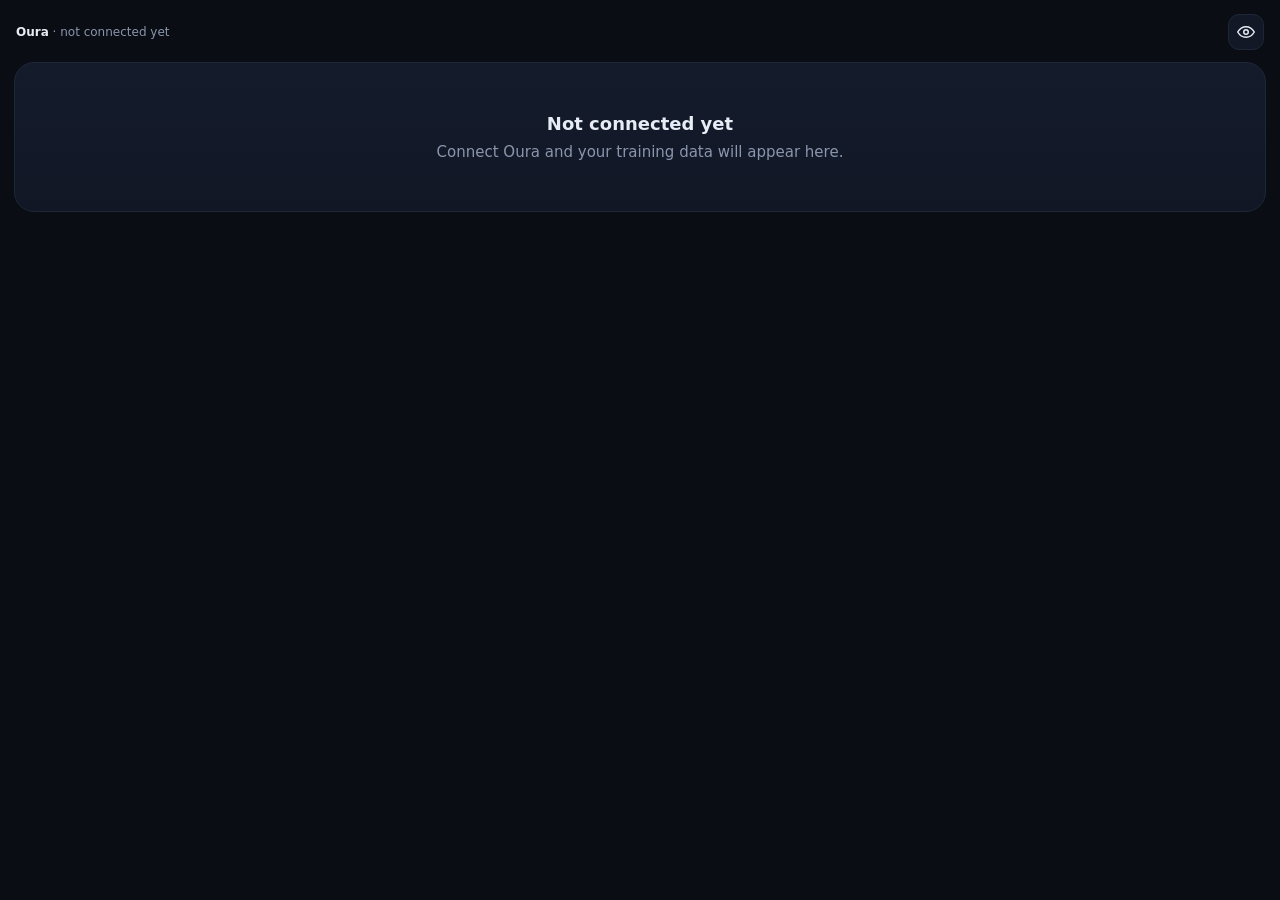
<file: src/training/index.html>
<!doctype html><html lang="en" style="background:#0a0d14"><head>
<meta charset="utf-8"><meta name="viewport" content="width=device-width,initial-scale=1,viewport-fit=cover">
<meta name="theme-color" content="#0a0d14"><meta name="color-scheme" content="dark">
<title>JARVIS · Training</title>
<style>html,body{background:#0a0d14;color:#e7ecf5;margin:0}</style>
<style>
:root{--bg:#0a0d14;--card:#121826;--card2:#0f1420;--line:#1e2738;--mut:#8a96ad;--acc:#4fd1ff;--acc2:#8b7bff;--rd:#5eead4;--sl:#8b7bff;--ac:#fbbf24;--hr:#fb7185;--deep:#4f46e5;--light:#60a5fa;--rem:#22d3ee;--awake:#f472b6}
*{box-sizing:border-box;-webkit-tap-highlight-color:transparent}
body{font:15px/1.4 -apple-system,BlinkMacSystemFont,"SF Pro Text",Inter,system-ui,sans-serif;padding:14px 14px 28px;-webkit-font-smoothing:antialiased}
body.embedded{padding:12px 12px 20px}
.top{display:flex;justify-content:space-between;align-items:center;margin:0 2px 12px;gap:10px}
.top .src{color:var(--mut);font-size:12px}.top .src b{color:#e7ecf5;font-weight:600}
.eye{background:var(--card);border:1px solid var(--line);color:#e7ecf5;width:36px;height:36px;border-radius:11px;display:grid;place-items:center}
body.embedded .eye{display:none}
.card{background:linear-gradient(180deg,#141b2b,#111725);border:1px solid var(--line);border-radius:20px;padding:16px;margin-bottom:12px}
.card h2{font-size:13px;letter-spacing:.08em;text-transform:uppercase;color:var(--mut);margin:0 0 12px;font-weight:600;display:flex;justify-content:space-between;align-items:center}
.card h2 small{letter-spacing:0;text-transform:none;font-weight:500;color:#5f6b84}
.rings{display:grid;grid-template-columns:repeat(3,1fr);gap:6px;text-align:center}
.ring{position:relative;width:96px;height:96px;margin:0 auto}
.ring svg{transform:rotate(-90deg)}
.ring .v{position:absolute;inset:0;display:grid;place-items:center;font-size:28px;font-weight:700}
.rl{font-size:12px;color:var(--mut);margin-top:6px}.rs{font-size:11px;color:#5f6b84}
.big{font-size:34px;font-weight:700;letter-spacing:-.02em}.big small{font-size:15px;color:var(--mut);font-weight:500;margin-left:4px}
.sub{color:var(--mut);font-size:13px}
.grid{display:grid;grid-template-columns:repeat(3,1fr);gap:8px;margin-top:12px}
.grid.two{grid-template-columns:repeat(2,1fr)}
.stat{background:var(--card2);border:1px solid var(--line);border-radius:14px;padding:10px}
.stat .k{font-size:11px;color:var(--mut)}.stat .n{font-size:18px;font-weight:650;margin-top:2px}.stat .n small{font-size:11px;color:var(--mut);font-weight:500;margin-left:2px}
.bars{display:grid;gap:9px}
.bar{display:grid;grid-template-columns:118px 1fr 28px;gap:8px;align-items:center;font-size:12.5px}
.bar span:first-child{color:#c7cfdd}.bar .t{height:6px;border-radius:4px;background:#1b2334;overflow:hidden}.bar .t i{display:block;height:100%;border-radius:4px}
.bar .n{text-align:right;color:var(--mut);font-variant-numeric:tabular-nums}
.stages{display:flex;height:12px;border-radius:7px;overflow:hidden;margin:14px 0 8px;gap:2px}
.legend{display:flex;flex-wrap:wrap;gap:6px 14px;font-size:12px;color:var(--mut)}.legend i{display:inline-block;width:8px;height:8px;border-radius:50%;margin-right:5px}
.legend b{color:#e7ecf5;font-weight:600;margin-left:3px}
.hyp{margin-top:12px}
.seg{display:inline-flex;background:var(--card2);border:1px solid var(--line);border-radius:10px;padding:2px}
.seg button{background:none;border:0;color:var(--mut);font-size:12px;padding:5px 10px;border-radius:8px;font-weight:600}.seg button.on{background:#1d2742;color:#fff}
.trend{margin-top:14px}.trend:first-of-type{margin-top:4px}
.trend .hd{display:flex;justify-content:space-between;align-items:baseline;font-size:13px}.trend .hd b{font-weight:600}.trend .hd span{color:var(--mut);font-size:12px}
.trend svg{display:block;width:100%;height:74px;margin-top:4px}
.wsum{display:flex;gap:6px;flex-wrap:wrap;margin-bottom:12px}
.chip{background:var(--card2);border:1px solid var(--line);border-radius:999px;padding:5px 10px;font-size:12px;color:#c7cfdd}.chip b{color:#fff;margin-left:3px}
.w{display:grid;grid-template-columns:38px 1fr auto;gap:10px;align-items:center;padding:10px 0;border-top:1px solid var(--line)}
.w:first-of-type{border-top:0}
.w .ic{width:38px;height:38px;border-radius:12px;display:grid;place-items:center;font-size:19px;background:#18213a}
.w .nm{font-weight:600}.w .when{font-size:12px;color:var(--mut)}.w .m{text-align:right;font-size:12.5px;color:#c7cfdd}.w .m div+div{color:var(--mut);font-size:11.5px}
.nodata{color:#5f6b84;font-size:13px;padding:6px 0}
.src-list{display:grid;gap:6px;font-size:12.5px}.src-list div{display:flex;justify-content:space-between}.src-list span:last-child{color:var(--mut)}
.ok{color:#5eead4!important}.na{color:#5f6b84!important}
.foot{color:#5f6b84;font-size:11.5px;text-align:center;margin-top:6px}
.more{width:100%;background:var(--card2);border:1px solid var(--line);color:#c7cfdd;border-radius:12px;padding:9px;margin-top:8px;font-size:13px}
.p{transition:filter .25s}
body.hide .p{filter:blur(9px);user-select:none}
.empty{text-align:center;padding:48px 20px;color:var(--mut)}.empty b{display:block;color:#e7ecf5;font-size:18px;margin-bottom:6px}
</style></head><body>
<div class="top"><div class="src" id="meta"></div><button class="eye" id="eye" aria-label="Hide numbers"></button></div>
<div id="app"></div>
<script>
const D=/*__OURA_DATA__*/null;
const TZ="America/New_York",embedded=window.parent!==window;
if(embedded)document.body.classList.add("embedded");
const $=s=>document.querySelector(s),last=a=>a&&a.length?a[a.length-1]:null,esc=s=>String(s).replace(/[&<>"]/g,c=>({"&":"&amp;","<":"&lt;",">":"&gt;",'"':"&quot;"})[c]);
const num=v=>v!=null&&!isNaN(v);
const P=(v,u)=>num(v)||typeof v==="string"?`<span class="p">${v}</span>${u?`<small>${u}</small>`:""}`:`<span class="na">—</span>`;
const dur=s=>{if(!num(s))return null;const m=Math.round(s/60);return m>=60?`${Math.floor(m/60)}h ${m%60}m`:`${m}m`};
const tm=iso=>new Date(iso).toLocaleTimeString("en-US",{timeZone:TZ,hour:"numeric",minute:"2-digit"});
const dayFmt=(d,o={weekday:"short",month:"short",day:"numeric"})=>new Date(d+"T12:00:00Z").toLocaleDateString("en-US",{...o,timeZone:"UTC"});
const dtFmt=iso=>new Date(iso).toLocaleDateString("en-US",{timeZone:TZ,weekday:"short",month:"short",day:"numeric"});
const nice=k=>({hrv_balance:"HRV balance",rem_sleep:"REM sleep",meet_daily_targets:"Daily targets",move_every_hour:"Move every hour",previous_night:"Previous night",previous_day_activity:"Previous day"}[k]||k.replace(/_/g," ").replace(/^./,c=>c.toUpperCase()));
const scoreColor=v=>v>=85?"#5eead4":v>=70?"#4fd1ff":v>=60?"#fbbf24":"#fb7185";
const WICON={walking:"🚶‍♀️",running:"🏃‍♀️",pilates:"🧘‍♀️",yoga:"🧘‍♀️",strengthTraining:"🏋️‍♀️",cycling:"🚴‍♀️",swimming:"🏊‍♀️",houseWork:"🧹",hiking:"🥾",dancing:"💃",elliptical:"⚡",rowing:"🚣‍♀️",tennis:"🎾",hiit:"🔥"};
const wname=a=>({strengthTraining:"Strength training",houseWork:"Housework",hiit:"HIIT"}[a]||a.replace(/([A-Z])/g," $1").replace(/^./,c=>c.toUpperCase()));
const SRC={manual:"Logged",autodetected:"Auto-detected",confirmed:"Confirmed",workout_heart_rate:"Heart-rate workout"};
const EYE_ON='<svg width="18" height="18" viewBox="0 0 24 24" fill="none" stroke="currentColor" stroke-width="2"><path d="M1 12s4-7 11-7 11 7 11 7-4 7-11 7S1 12 1 12z"/><circle cx="12" cy="12" r="3"/></svg>',EYE_OFF='<svg width="18" height="18" viewBox="0 0 24 24" fill="none" stroke="currentColor" stroke-width="2"><path d="M17.9 17.9A10 10 0 0 1 12 19C5 19 1 12 1 12a18 18 0 0 1 5-5.9M9.9 4.2A9 9 0 0 1 12 4c7 0 11 7 11 7a18 18 0 0 1-2.2 3.2M1 1l22 22"/></svg>';

/* Privacy: same-origin JARVIS setting + live messages from the JARVIS eye button */
function setHide(v,save){document.body.classList.toggle("hide",!!v);$("#eye").innerHTML=v?EYE_OFF:EYE_ON;if(save)try{localStorage.setItem("jarvis.hide",v?"1":"0")}catch(e){}}
try{setHide(localStorage.getItem("jarvis.hide")==="1")}catch(e){setHide(false)}
$("#eye").onclick=()=>setHide(!document.body.classList.contains("hide"),true);
addEventListener("message",e=>{if(e.origin!==location.origin||e.source!==window.parent)return;const m=e.data||{};if(m.type==="jarvis:privacy")setHide(m.hidden)});

function ring(v,color,label,sub){const r=40,c=2*Math.PI*r,f=num(v)?Math.max(0,Math.min(100,v))/100:0;
 return `<div><div class="ring"><svg width="96" height="96" viewBox="0 0 96 96"><circle cx="48" cy="48" r="${r}" fill="none" stroke="#1b2334" stroke-width="8"/>${num(v)?`<circle class="p" cx="48" cy="48" r="${r}" fill="none" stroke="${color}" stroke-width="8" stroke-linecap="round" stroke-dasharray="${c*f} ${c}"/>`:""}</svg><div class="v">${num(v)?`<span class="p">${v}</span>`:'<span class="na" style="font-size:13px">No data</span>'}</div></div><div class="rl">${label}</div><div class="rs">${sub||""}</div></div>`}
function contrib(obj,color){if(!obj)return '<div class="nodata">No data</div>';return `<div class="bars">${Object.entries(obj).map(([k,v])=>`<div class="bar"><span>${nice(k)}</span><div class="t">${num(v)?`<i class="p" style="width:${v}%;background:${scoreColor(v)}"></i>`:""}</div><span class="n">${num(v)?P(v):"—"}</span></div>`).join("")}</div>`}
const stat=(k,v,u)=>`<div class="stat"><div class="k">${k}</div><div class="n">${v==null?'<span class="na">No data</span>':P(v,u)}</div></div>`;

function chart(pts,color,{bars=false,fmt=v=>v,unit=""}={}){
 const vals=pts.filter(p=>num(p.v));if(!vals.length)return '<div class="nodata">No data</div>';
 const W=340,H=74,pad=6,n=pts.length,vs=vals.map(p=>p.v);let lo=Math.min(...vs),hi=Math.max(...vs);if(bars)lo=0;if(hi===lo){hi+=1;lo-=bars?0:1}
 const x=i=>n===1?W/2:pad+(W-2*pad)*i/(n-1),y=v=>H-pad-(H-2*pad-10)*(v-lo)/(hi-lo),avg=vs.reduce((a,b)=>a+b,0)/vs.length,id="g"+Math.random().toString(36).slice(2);
 let body="";
 if(bars){const bw=Math.max(2,(W-2*pad)/n*0.62);body=pts.map((p,i)=>num(p.v)?`<rect x="${x(i)-bw/2}" y="${y(p.v)}" width="${bw}" height="${H-pad-y(p.v)}" rx="${Math.min(3,bw/2)}" fill="${color}" opacity="${i===n-1?1:.55}"/>`:"").join("")}
 else{let d="",started=false;pts.forEach((p,i)=>{if(!num(p.v)){started=false;return}d+=(started?"L":"M")+x(i).toFixed(1)+" "+y(p.v).toFixed(1);started=true});
  const f=pts.map((p,i)=>[p,i]).filter(([p])=>num(p.v)),area=`M${x(f[0][1])} ${H-pad} `+f.map(([p,i])=>`L${x(i).toFixed(1)} ${y(p.v).toFixed(1)}`).join(" ")+` L${x(f[f.length-1][1])} ${H-pad}Z`,lp=f[f.length-1];
  body=`<defs><linearGradient id="${id}" x1="0" x2="0" y1="0" y2="1"><stop offset="0" stop-color="${color}" stop-opacity=".35"/><stop offset="1" stop-color="${color}" stop-opacity="0"/></linearGradient></defs><path d="${area}" fill="url(#${id})"/><path d="${d}" fill="none" stroke="${color}" stroke-width="2.2" stroke-linejoin="round" stroke-linecap="round"/><circle cx="${x(lp[1])}" cy="${y(lp[0].v)}" r="3.6" fill="${color}" stroke="#0a0d14" stroke-width="2"/>`}
 return `<svg class="p" viewBox="0 0 ${W} ${H}" preserveAspectRatio="none"><line x1="${pad}" x2="${W-pad}" y1="${y(avg)}" y2="${y(avg)}" stroke="#3a4560" stroke-dasharray="3 4" stroke-width="1"/>${body}</svg>`}
function trend(title,series,color,opts={}){const vs=series.filter(p=>num(p.v)).map(p=>p.v),f=opts.fmt||(v=>Math.round(v));
 const avg=vs.length?f(vs.reduce((a,b)=>a+b,0)/vs.length):null,lv=vs.length?f(vs[vs.length-1]):null;
 return `<div class="trend"><div class="hd"><b>${title}</b><span>${vs.length?`latest ${P(lv)}${opts.unit||""} · avg ${P(avg)}${opts.unit||""}`:""}</span></div>${chart(series,color,opts)}</div>`}

function days(n){const out=[],end=new Date((D.range&&D.range[1]||new Date().toISOString().slice(0,10))+"T12:00:00Z");for(let i=n-1;i>=0;i--){out.push(new Date(end-i*864e5).toISOString().slice(0,10))}return out}
const series=(arr,fn,n)=>{const m=new Map((arr||[]).map(o=>[o.day,o]));return days(n).map(d=>({day:d,v:m.has(d)?fn(m.get(d)):null}))};
let RANGE=+(localStorage.getItem("training.range")||7),WSHOW=8;

function render(){
 if(!D){$("#meta").innerHTML="<b>Oura</b> · not connected yet";$("#app").innerHTML='<div class="card empty"><b>Not connected yet</b>Connect Oura and your training data will appear here.</div>';return post()}
 const upd=D.updated?new Date(D.updated*1000).toLocaleString("en-US",{timeZone:TZ,month:"short",day:"numeric",hour:"numeric",minute:"2-digit"})+" ET":"unknown";
 $("#meta").innerHTML=`<b>Oura</b> · updated ${upd}`;
 const R=last(D.readiness),S=last(D.sleepScore),A=last(D.activity),N=last(D.sleep),O=D.spo2&&D.spo2.find(x=>N&&x.day===N.day)||last(D.spo2),ST=last(D.stress);
 let h="";
 h+=`<div class="card"><h2>Latest scores <small>${R?dayFmt(R.day):""}</small></h2><div class="rings">${ring(R&&R.score,"#5eead4","Readiness",R?dayFmt(R.day,{month:"short",day:"numeric"}):"")}${ring(S&&S.score,"#8b7bff","Sleep",S?dayFmt(S.day,{month:"short",day:"numeric"}):"")}${ring(A&&A.score,"#fbbf24","Activity",A?dayFmt(A.day,{month:"short",day:"numeric"}):"")}</div></div>`;
 // Last night
 if(N){const st=[["Deep",N.deep_sleep_duration,"var(--deep)"],["Light",N.light_sleep_duration,"var(--light)"],["REM",N.rem_sleep_duration,"var(--rem)"],["Awake",N.awake_time,"var(--awake)"]],tot=st.reduce((a,s)=>a+(s[1]||0),0);
  let hyp="";if(N.phases){const L={"1":3,"2":2,"3":1,"4":0},C={"1":"#4f46e5","2":"#60a5fa","3":"#22d3ee","4":"#f472b6"},n=N.phases.length,w=340/n;hyp=`<svg class="hyp p" viewBox="0 0 340 64" preserveAspectRatio="none" style="width:100%;height:64px">${[...N.phases].map((c,i)=>L[c]==null?"":`<rect x="${(i*w).toFixed(2)}" y="${L[c]*16}" width="${(w+.4).toFixed(2)}" height="14" fill="${C[c]}"/>`).join("")}</svg><div class="legend" style="justify-content:space-between"><span class="p">${tm(N.bedtime_start)}</span><span class="p">${tm(N.bedtime_end)}</span></div>`}
  h+=`<div class="card"><h2>Last night <small>${dayFmt(N.day)}</small></h2><div class="big">${P(dur(N.total_sleep_duration))}<small>asleep</small></div><div class="sub"><span class="p">${tm(N.bedtime_start)} → ${tm(N.bedtime_end)}</span> · ${P(dur(N.time_in_bed))} in bed</div>
  ${tot?`<div class="stages p">${st.map(s=>s[1]?`<i style="flex:${s[1]};background:${s[2]}"></i>`:"").join("")}</div><div class="legend">${st.map(s=>`<span><i style="background:${s[2]}"></i>${s[0]}<b class="p">${dur(s[1])||"—"}</b></span>`).join("")}</div>`:""}${hyp}
  <div class="grid">${stat("Efficiency",N.efficiency,"%")}${stat("Lowest HR",N.lowest_heart_rate,"bpm")}${stat("Avg HRV",N.average_hrv,"ms")}${stat("Avg HR",num(N.average_heart_rate)?Math.round(N.average_heart_rate):null,"bpm")}${stat("Fell asleep in",dur(N.latency))}${stat("Breathing",num(N.average_breath)?N.average_breath.toFixed(1):null,"/min")}${stat("SpO₂ avg",O&&num(O.avg)?O.avg.toFixed(1):null,"%")}${stat("Breathing dist.",O?O.bdi:null)}${stat("Temp. dev.",R&&num(R.temperature_deviation)?(R.temperature_deviation>0?"+":"")+R.temperature_deviation.toFixed(2):null,"°C")}</div></div>`}
 else h+=`<div class="card"><h2>Last night</h2><div class="nodata">No data</div></div>`;
 h+=`<div class="card"><h2>Readiness contributors <small>${R?dayFmt(R.day):""}</small></h2>${contrib(R&&R.contributors)}</div>`;
 h+=`<div class="card"><h2>Sleep contributors <small>${S?dayFmt(S.day):""}</small></h2>${contrib(S&&S.contributors)}</div>`;
 // Activity
 if(A){const act=(A.high_activity_time||0)+(A.medium_activity_time||0);
  h+=`<div class="card"><h2>Activity <small>${dayFmt(A.day)}</small></h2><div class="big">${P(num(A.steps)?A.steps.toLocaleString():null)}<small>steps</small></div>
  <div class="grid">${stat("Active cal",A.active_calories,num(A.target_calories)?"/ "+A.target_calories:"kcal")}${stat("Total cal",num(A.total_calories)?A.total_calories.toLocaleString():null,"kcal")}${stat("Active time",dur(act))}${stat("Walking equiv.",num(A.equivalent_walking_distance)?(A.equivalent_walking_distance/1609.34).toFixed(1):null,"mi")}${stat("Low activity",dur(A.low_activity_time))}${stat("Sedentary",dur(A.sedentary_time))}</div>
  <div style="margin-top:14px">${contrib(A.contributors)}</div></div>`}
 else h+=`<div class="card"><h2>Activity</h2><div class="nodata">No data</div></div>`;
 // Stress
 if(ST)h+=`<div class="card"><h2>Stress &amp; recovery <small>${dayFmt(ST.day)}</small></h2><div class="grid">${stat("Day",ST.day_summary?ST.day_summary.replace(/_/g," "):null)}${stat("High stress",dur(ST.stress_high))}${stat("Recovery",dur(ST.recovery_high))}</div></div>`;
 // Trends
 const n=RANGE;
 h+=`<div class="card"><h2>Trends <span class="seg"><button data-r="7" class="${n===7?"on":""}">7D</button><button data-r="30" class="${n===30?"on":""}">30D</button></span></h2>
 ${trend("Readiness",series(D.readiness,o=>o.score,n),"#5eead4")}${trend("Sleep score",series(D.sleepScore,o=>o.score,n),"#8b7bff")}
 ${trend("Sleep duration",series(D.sleep,o=>o.total_sleep_duration!=null?o.total_sleep_duration/3600:null,n),"#60a5fa",{bars:true,fmt:v=>v.toFixed(1),unit:"h"})}
 ${trend("HRV",series(D.sleep,o=>o.average_hrv,n),"#22d3ee",{unit:" ms"})}${trend("Lowest heart rate",series(D.sleep,o=>o.lowest_heart_rate,n),"#fb7185",{unit:" bpm"})}
 ${trend("Steps",series(D.activity,o=>o.steps,n),"#fbbf24",{bars:true,fmt:v=>Math.round(v).toLocaleString()})}${trend("Activity score",series(D.activity,o=>o.score,n),"#f59e0b")}</div>`;
 // Heart rate 48h
 if(D.hr&&D.hr.length){const pts=D.hr.map(([t,v])=>({day:t,v})),vs=pts.map(p=>p.v);
  h+=`<div class="card"><h2>Heart rate <small>last 48 h · 15-min avg</small></h2><div class="trend"><div class="hd"><b>${P(Math.min(...vs))}–${P(Math.max(...vs))} bpm</b><span>${dtFmt(D.hr[0][0])} → ${dtFmt(last(D.hr)[0])}</span></div>${chart(pts,"#fb7185")}</div></div>`}
 // Workouts
 const W=D.workouts||[];
 if(W.length){const cut=Date.now()-30*864e5,recent=W.filter(w=>new Date(w.start_datetime)>=cut),agg={};recent.forEach(w=>{const a=agg[w.activity]||(agg[w.activity]={n:0,m:0});a.n++;a.m+=(new Date(w.end_datetime)-new Date(w.start_datetime))/6e4});
  h+=`<div class="card"><h2>Workouts <small>last 30 days</small></h2><div class="wsum">${Object.entries(agg).sort((a,b)=>b[1].m-a[1].m).map(([k,a])=>`<span class="chip">${WICON[k]||"🏅"} ${wname(k)}<b class="p">${a.n}× · ${dur(a.m*60)}</b></span>`).join("")}</div>
  ${W.slice(0,WSHOW).map(w=>{const m=(new Date(w.end_datetime)-new Date(w.start_datetime))/1000;return `<div class="w"><div class="ic">${WICON[w.activity]||"🏅"}</div><div><div class="nm">${esc(w.label||wname(w.activity))}</div><div class="when">${dtFmt(w.start_datetime)} · ${tm(w.start_datetime)} · ${SRC[w.source]||esc(w.source||"")}${w.intensity?" · "+esc(w.intensity):""}</div></div><div class="m"><div class="p">${dur(m)}</div><div class="p">${num(w.calories)?Math.round(w.calories)+" kcal":""}${num(w.distance)&&w.distance>0?" · "+(w.distance/1609.34).toFixed(2)+" mi":""}</div></div></div>`}).join("")}
  ${W.length>WSHOW?`<button class="more" id="more">Show more (${W.length-WSHOW} older)</button>`:""}</div>`}
 else h+=`<div class="card"><h2>Workouts</h2><div class="nodata">No data</div></div>`;
 // Sources
 const NM=[["daily_readiness","Readiness"],["daily_sleep","Sleep score"],["sleep","Sleep sessions"],["daily_activity","Activity"],["workout","Workouts"],["heartrate","Heart rate"],["daily_spo2","Blood oxygen"],["daily_stress","Stress"],["session","Guided sessions"],["daily_resilience","Resilience"],["daily_cardiovascular_age","Cardiovascular age"],["vO2_max","VO₂ max"]];
 h+=`<div class="card"><h2>Oura data sources</h2><div class="src-list">${NM.map(([k,l])=>{const s=D.endpoints[k],c=D.counts[k];return `<div><span>${l}</span><span class="${s===200&&c?"ok":"na"}">${s===200?(c?"Live":"No data"):s==null?"Not connected yet":"Not available ("+s+")"}</span></div>`}).join("")}</div></div>`;
 h+=`<div class="foot">Live from your Oura ring · refreshes with JARVIS</div>`;
 $("#app").innerHTML=h;
 document.querySelectorAll(".seg button").forEach(b=>b.onclick=()=>{RANGE=+b.dataset.r;try{localStorage.setItem("training.range",RANGE)}catch(e){}render()});
 const mb=$("#more");if(mb)mb.onclick=()=>{WSHOW+=12;render()};
 post();
}
/* Tell JARVIS our height (so its page scrolls, not the iframe) and forward pull-to-refresh touches */
function post(){if(embedded)parent.postMessage({type:"jarvis:height",h:document.documentElement.scrollHeight},location.origin)}
if(embedded){new ResizeObserver(post).observe(document.body);
 ["touchstart","touchmove","touchend"].forEach(t=>addEventListener(t,e=>{const p=e.touches[0]||e.changedTouches[0];parent.postMessage({type:"jarvis:touch",phase:t,y:p?p.screenY:0},location.origin)},{passive:true}));
 parent.postMessage({type:"jarvis:hello"},location.origin)}
render();
</script></body></html>
</file>
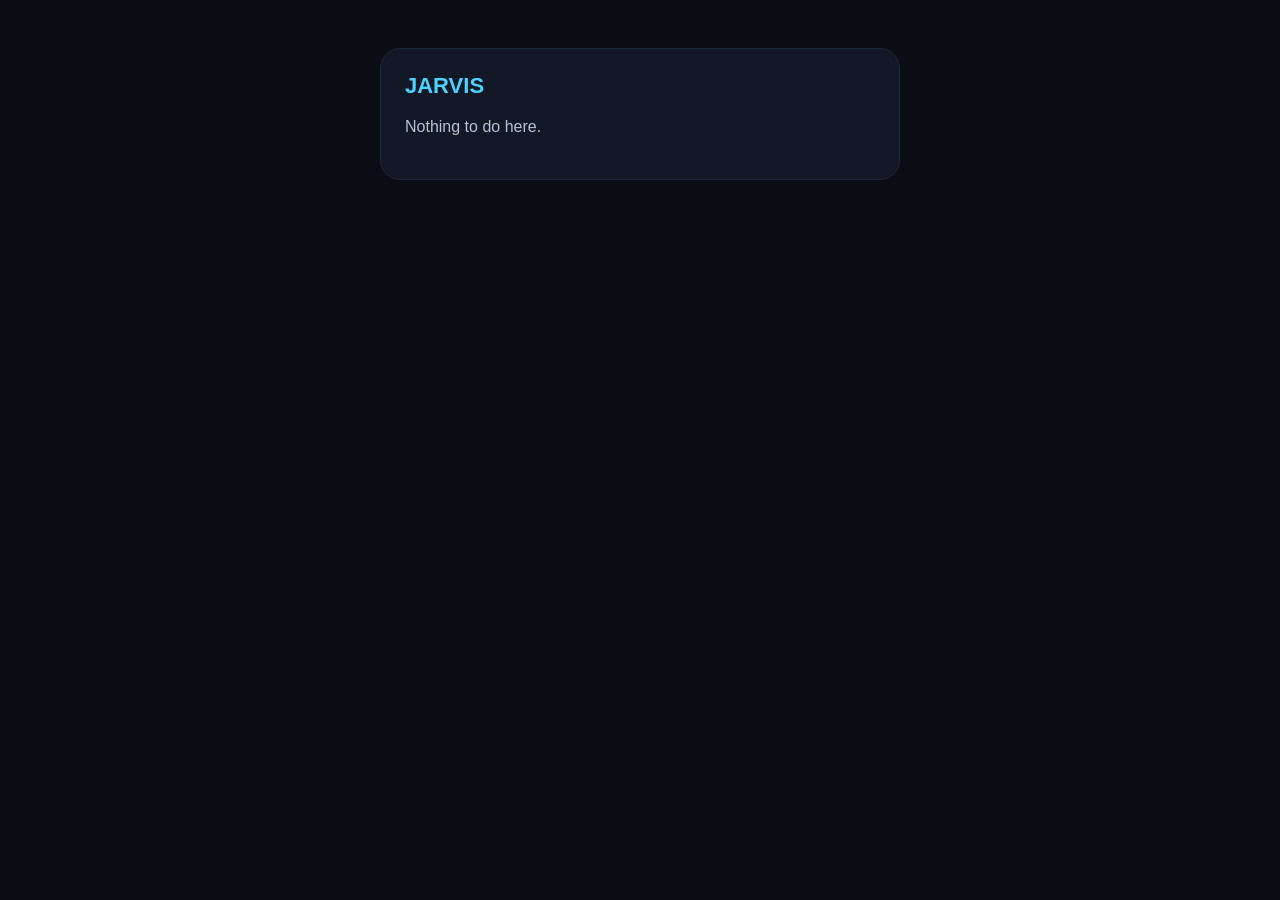
<file: oura-callback.html>
<!doctype html>
<html lang="en" style="background:#0a0d14">
<head>
<meta charset="utf-8">
<meta name="viewport" content="width=device-width,initial-scale=1,viewport-fit=cover">
<meta name="robots" content="noindex">
<meta name="referrer" content="no-referrer">
<meta name="theme-color" content="#0a0d14">
<meta name="color-scheme" content="dark">
<title>JARVIS · Oura</title>
<style>
html,body{margin:0;background:#0a0d14;color:#e7ecf5;font-family:-apple-system,BlinkMacSystemFont,"Segoe UI",Roboto,sans-serif}
main{max-width:520px;margin:0 auto;padding:48px 20px}
.card{background:#121826;border:1px solid #1e2738;border-radius:20px;padding:24px}
h1{font-size:22px;margin:0 0 16px;color:#4fd1ff}
.code{font-family:ui-monospace,Menlo,Consolas,monospace;font-size:20px;word-break:break-all;background:#0a0d14;border:1px solid #1e2738;border-radius:12px;padding:16px;margin:12px 0;user-select:all}
button{background:#4fd1ff;color:#0a0d14;border:0;border-radius:12px;padding:12px 20px;font-size:16px;font-weight:600;width:100%}
p{line-height:1.5;color:#b8c2d6}
.err{color:#ff8a8a}
</style>
</head>
<body style="background:#0a0d14">
<main><div class="card" id="c"><h1>JARVIS</h1><p>Loading…</p></div></main>
<script>
(function(){
var q=new URLSearchParams(location.search),code=q.get('code'),err=q.get('error'),c=document.getElementById('c');
function el(t,cls,txt){var e=document.createElement(t);if(cls)e.className=cls;if(txt!=null)e.textContent=txt;return e}
c.innerHTML='';
if(code){
 c.appendChild(el('h1','','Oura connected, one last step'));
 c.appendChild(el('div','code',code));
 var b=el('button','','Copy');
 b.onclick=function(){var done=function(){b.textContent='Copied ✓'};
  if(navigator.clipboard)navigator.clipboard.writeText(code).then(done,function(){});
  else{var r=document.createRange();r.selectNodeContents(document.querySelector('.code'));var s=getSelection();s.removeAllRanges();s.addRange(r);document.execCommand('copy');done()}};
 c.appendChild(b);
 c.appendChild(el('p','','Copy this code and paste it into the secure box JARVIS sends you in chat. It only works once, for a few minutes.'));
}else if(err){
 c.appendChild(el('h1','','Oura connection failed'));
 c.appendChild(el('p','err','Error: '+err+(q.get('error_description')?' — '+q.get('error_description'):'')));
}else{
 c.appendChild(el('h1','','JARVIS'));
 c.appendChild(el('p','','Nothing to do here.'));
}
history.replaceState(null,'',location.pathname);
})();
</script>
</body>
</html>
</file>
